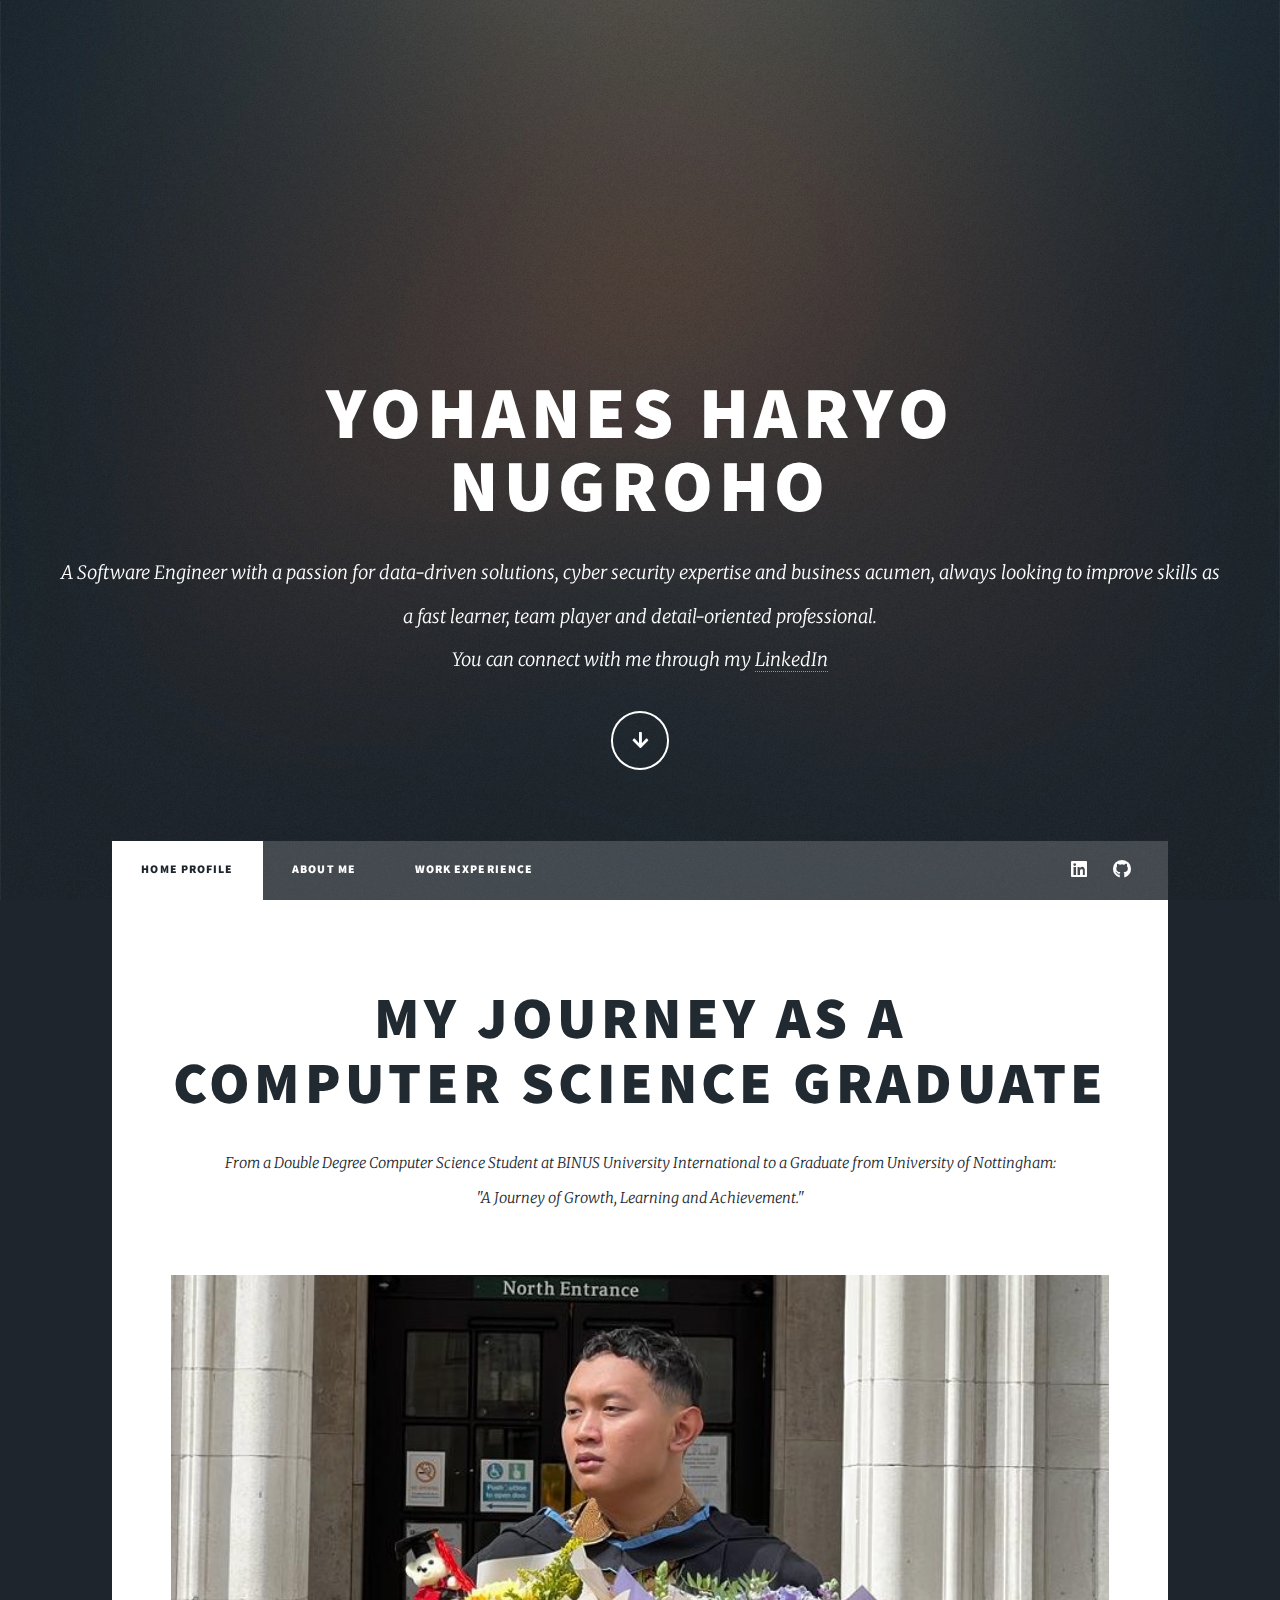
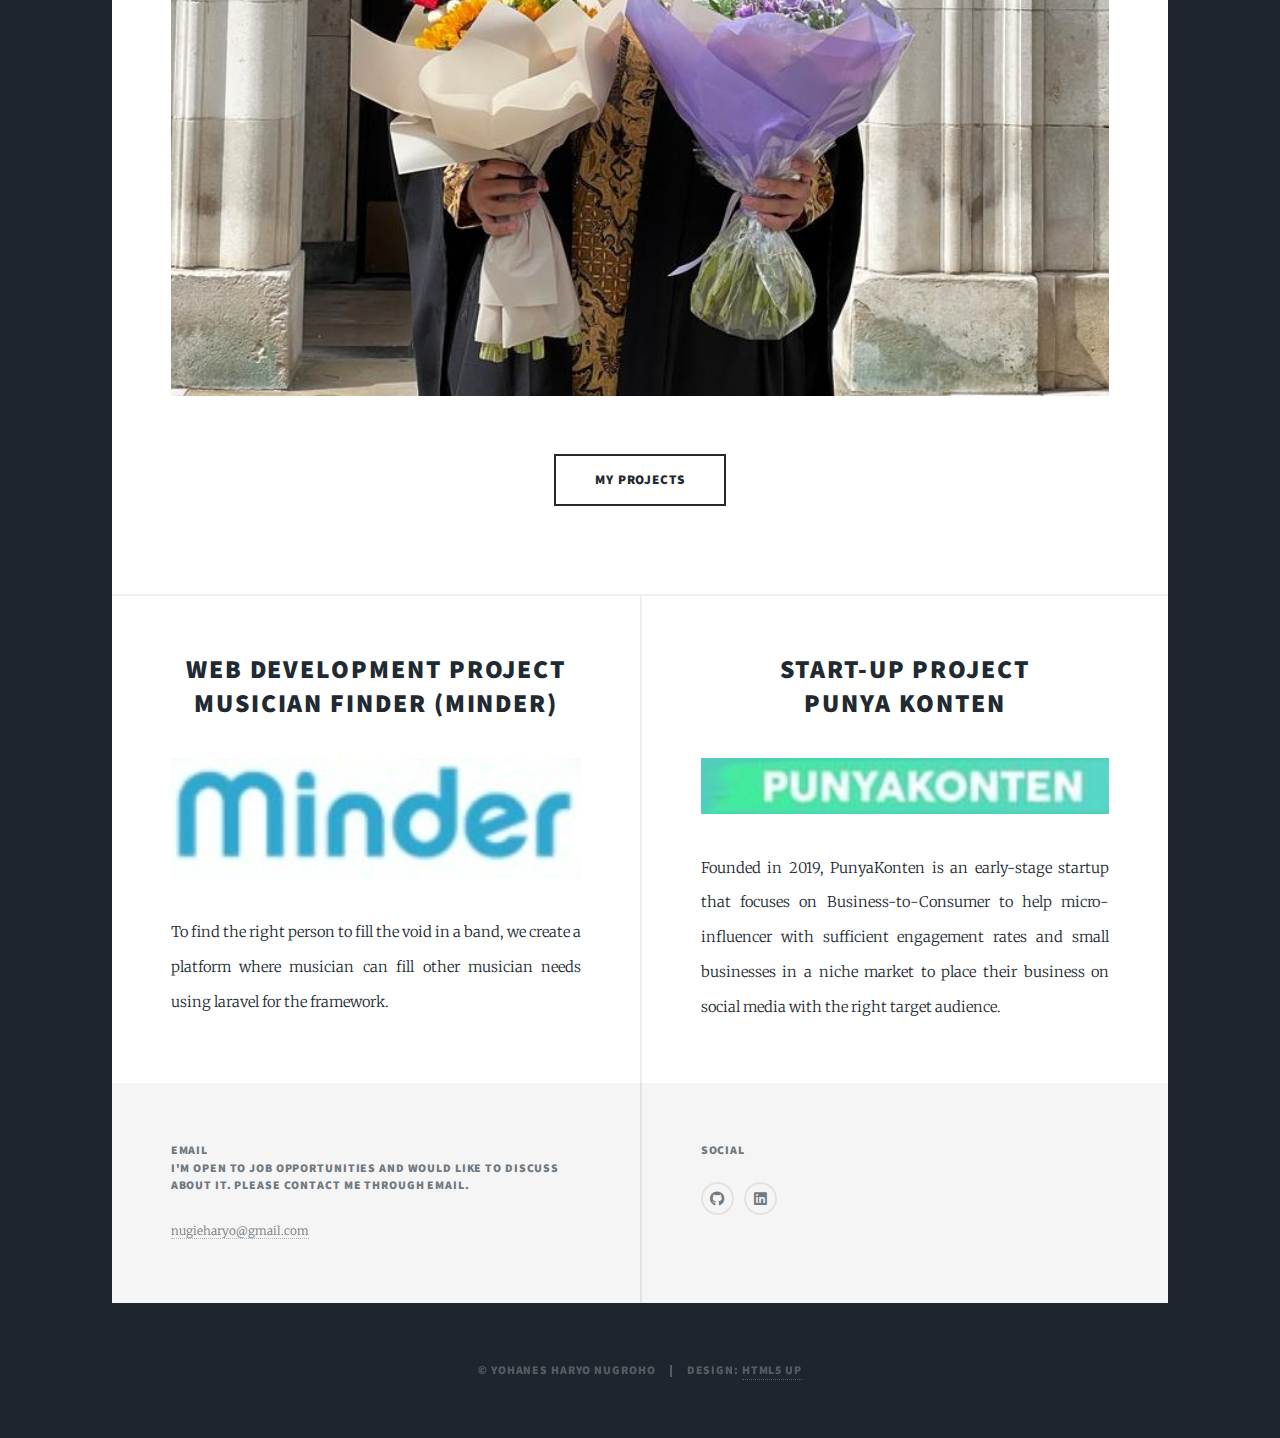
<file: index.html>
<!DOCTYPE HTML>
<!--
	Massively by HTML5 UP
	html5up.net | @ajlkn
	Free for personal and commercial use under the CCA 3.0 license (html5up.net/license)
-->
<html>
	<head>
		<title>Welcome to my Portofolio</title>
		<meta charset="utf-8" />
		<meta name="viewport" content="width=device-width, initial-scale=1, user-scalable=no" />
		<link rel="stylesheet" href="assets/css/main.css" />
		<noscript><link rel="stylesheet" href="assets/css/noscript.css" /></noscript>
	</head>
	<body class="is-preload">

		<!-- Wrapper -->
			<div id="wrapper" class="fade-in">

				<!-- Intro -->
					<div id="intro">
						<h1>Yohanes Haryo<br />
						Nugroho</h1>
						<p>A Software Engineer with a passion for data-driven solutions, cyber security expertise and business acumen, always looking to improve skills as a fast learner, team player and detail-oriented professional.<br /> You can connect with me through my <a href="https://www.linkedin.com/in/yhnugroho/">LinkedIn</a>
					</p>
						<ul class="actions">
							<li><a href="#header" class="button icon solid solo fa-arrow-down scrolly">Continue</a></li>
						</ul>
					</div>

				<!-- Header -->
					<header id="header">
						<a href="index.html" class="logo">Take a Look!</a>
					</header>

				<!-- Nav -->
					<nav id="nav">
						<ul class="links">
							<li class="active"><a href="index.html">Home Profile</a></li>
							<li><a href="generic.html">About Me</a></li>
							<li><a href="elements.html">Work Experience</a></li>
						</ul>
						<ul class="icons">
							<li><a href="https://www.linkedin.com/in/yhnugroho/" class="icon brands fa-linkedin"><span class="label">https://www.linkedin.com/in/yhnugroho</span></a></li>
							<li><a href="https://github.com/nugiedragon1" class="icon brands fa-github"><span class="label">https://github.com/nugiedragon1</span></a></li>
						</ul>
					</nav>

				<!-- Main -->
					<div id="main">

						<!-- Featured Post -->
							<article class="post featured">
								<header class="major">
									<h2><a href="#">My journey as a <br />
									Computer Science Graduate</a></h2>
									<p>
										From a Double Degree Computer Science Student at BINUS University International to a Graduate from University of Nottingham:<br />
										"A Journey of Growth, Learning and Achievement."
									</p>
								</header>
								<a href="#" class="image main"><img src="images/pp1.JPG" alt="" /></a>
								<ul class="actions special">
									<li><a onClick="scrollToSection()" class="button large">My Projects</a></li>
								</ul>
							</article>

						<!-- Posts -->
							<section class="posts" >
								<article>
									<header id="postsSection">
										<h2><a href="#">Web Development Project<br />
										Musician Finder (Minder)</a></h2>
									</header>
									<a href="#" class="image fit" ><img src="images/minder.jpeg" alt="" /></a>
									<p>To find the right person to fill the void in a band, we create a platform where musician can fill other musician needs using laravel for the framework.</p>
								</article>
								<article>
									<header>
										<h2><a href="#">Start-Up Project<br />
										Punya Konten</a></h2>
									</header>
									<a href="#" class="image fit"><img src="images/pk.jpg" alt="" /></a>
									<p>Founded in 2019, PunyaKonten is an early-stage startup that focuses on Business-to-Consumer to help micro-influencer with sufficient engagement rates and small businesses in a niche market to place their business on social media with the right target audience.</p>
								</article>
							</section>

						

					</div>

				<!-- Footer -->
					<footer id="footer">
							<section>
								<h3>Email <br/> I'm open to job opportunities and would like to discuss about it. Please contact me through Email.</h3>
								<p><a href="#">nugieharyo@gmail.com</a></p>
							</section>
							<section>
								<h3>Social</h3>
								<ul class="icons alt">
									<li><a href="https://github.com/nugiedragon1" class="icon brands alt fa-github"><span class="label">https://github.com/nugiedragon1</span></a></li>
									<li><a href="https://www.linkedin.com/in/yhnugroho" class="icon brands alt fa-linkedin"><span class="label">https://www.linkedin.com/in/yhnugroho</span></a></li>

								</ul>
							</section>
						</section>
					</footer>

				<!-- Copyright -->
					<div id="copyright">
						<ul><li>&copy; Yohanes Haryo Nugroho</li><li>Design: <a href="https://html5up.net">HTML5 UP</a></li></ul>
					</div>

			</div>

		<!-- Scripts -->
			<script src="assets/js/jquery.min.js"></script>
			<script src="assets/js/jquery.scrollex.min.js"></script>
			<script src="assets/js/jquery.scrolly.min.js"></script>
			<script src="assets/js/browser.min.js"></script>
			<script src="assets/js/breakpoints.min.js"></script>
			<script src="assets/js/util.js"></script>
			<script src="assets/js/main.js"></script>
			<script>
				function scrollToSection() {
					var destination = document.getElementById("postsSection");
					destination.scrollIntoView({behavior: 'smooth'});
				}
			</script>

	</body>
</html>
</file>
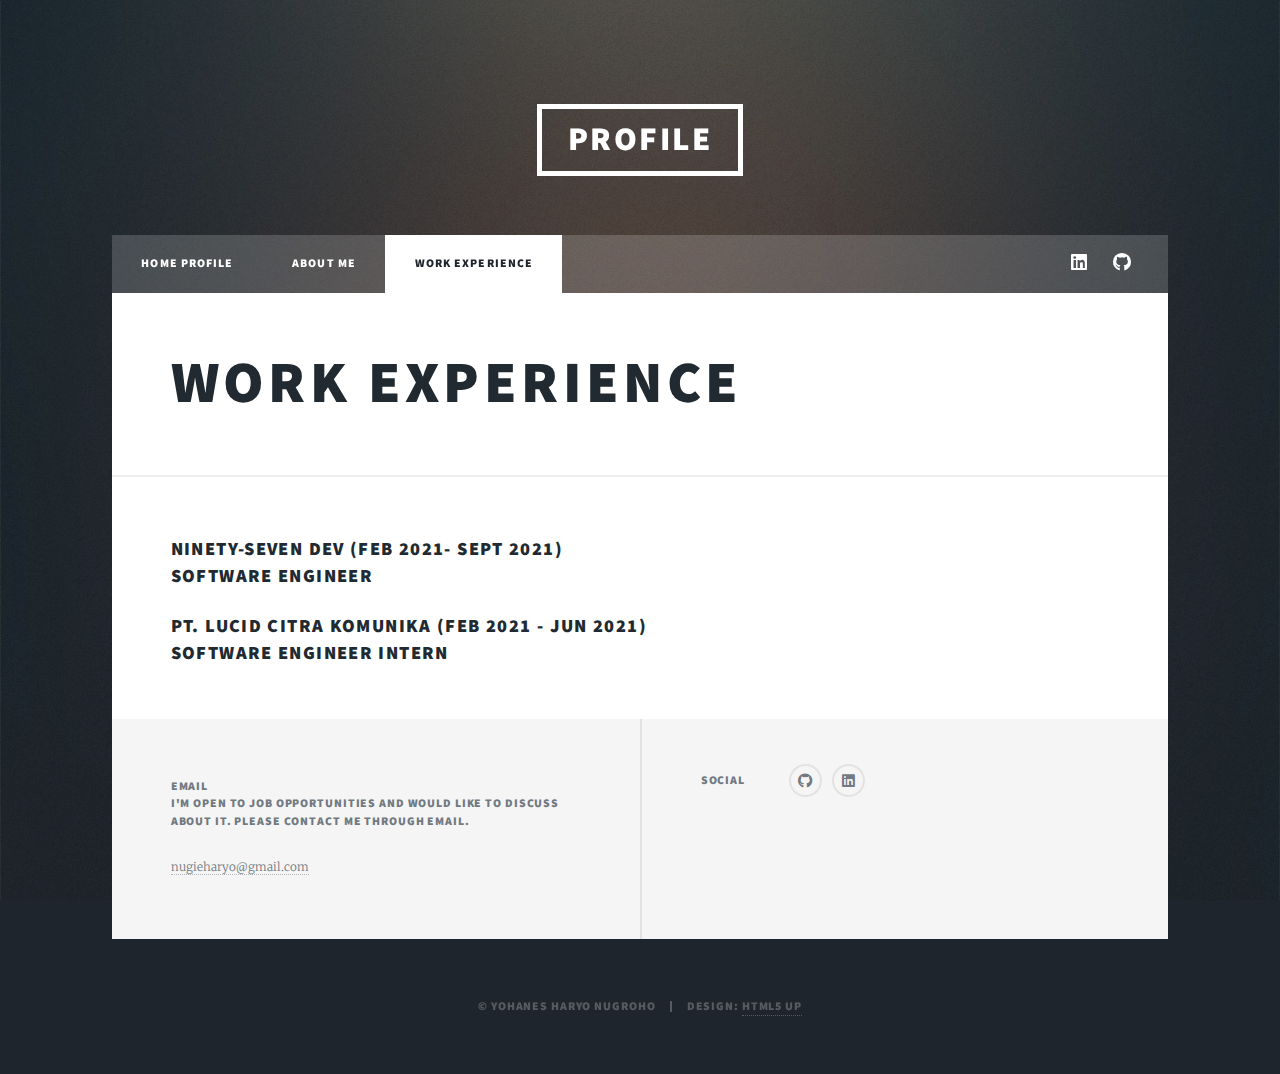
<file: elements.html>
<!DOCTYPE HTML>
<!--
	Massively by HTML5 UP
	html5up.net | @ajlkn
	Free for personal and commercial use under the CCA 3.0 license (html5up.net/license)
-->
<html>
	<head>
		<title>Work Experience</title>
		<meta charset="utf-8" />
		<meta name="viewport" content="width=device-width, initial-scale=1, user-scalable=no" />
		<link rel="stylesheet" href="assets/css/main.css" />
		<noscript><link rel="stylesheet" href="assets/css/noscript.css" /></noscript>
	</head>
	<body class="is-preload">

		<!-- Wrapper -->
			<div id="wrapper">

				<!-- Header -->
					<header id="header">
						<a href="index.html" class="logo">Profile</a>
					</header>

				<!-- Nav -->
					<nav id="nav">
						<ul class="links">
							<li><a href="index.html">Home Profile</a></li>
							<li><a href="generic.html">About Me</a></li>
							<li class="active"><a href="elements.html">Work Experience</a></li>
						</ul>
						<ul class="icons">
							<li><a href="https://www.linkedin.com/in/yhnugroho/" class="icon brands fa-linkedin"><span class="label">https://www.linkedin.com/in/yhnugroho</span></a></li>
							<li><a href="https://github.com/nugiedragon1" class="icon brands fa-github"><span class="label">https://github.com/nugiedragon1</span></a></li>
						</ul>
					</nav>

				<!-- Main -->
					<div id="main">
							<header>
								<h1>
									WORK EXPERIENCE
								</h1>	
							</header>
							<header class = "Column">
								<h3>Ninety-Seven Dev (Feb 2021- Sept 2021) <br/> Software Engineer</h3>
								<h3>PT. Lucid Citra Komunika (Feb 2021 - Jun 2021) <br/> Software Engineer Intern</h3>
							</header>
						

					</div>

				<!-- Footer -->
					<footer id="footer">
						<section>
							<h3>Email <br/> I'm open to job opportunities and would like to discuss about it. Please contact me through Email.</h3>
							<p><a href="#">nugieharyo@gmail.com</a></p>
						</section>
						<section class="split contact">
							<section>
								<h3>Social</h3>
								<ul class="icons alt">
									<li><a href="https://github.com/nugiedragon1" class="icon brands alt fa-github"><span class="label">https://github.com/nugiedragon1</span></a></li>
									<li><a href="https://www.linkedin.com/in/yhnugroho" class="icon brands alt fa-linkedin"><span class="label">https://www.linkedin.com/in/yhnugroho</span></a></li>
								</ul>
							</section>
						</section>
					</footer>

				<!-- Copyright -->
					<div id="copyright">
						<ul><li>&copy; Yohanes Haryo Nugroho</li><li>Design: <a href="https://html5up.net">HTML5 UP</a></li></ul>
					</div>

			</div>

		<!-- Scripts -->
			<script src="assets/js/jquery.min.js"></script>
			<script src="assets/js/jquery.scrollex.min.js"></script>
			<script src="assets/js/jquery.scrolly.min.js"></script>
			<script src="assets/js/browser.min.js"></script>
			<script src="assets/js/breakpoints.min.js"></script>
			<script src="assets/js/util.js"></script>
			<script src="assets/js/main.js"></script>

	</body>
</html>
</file>
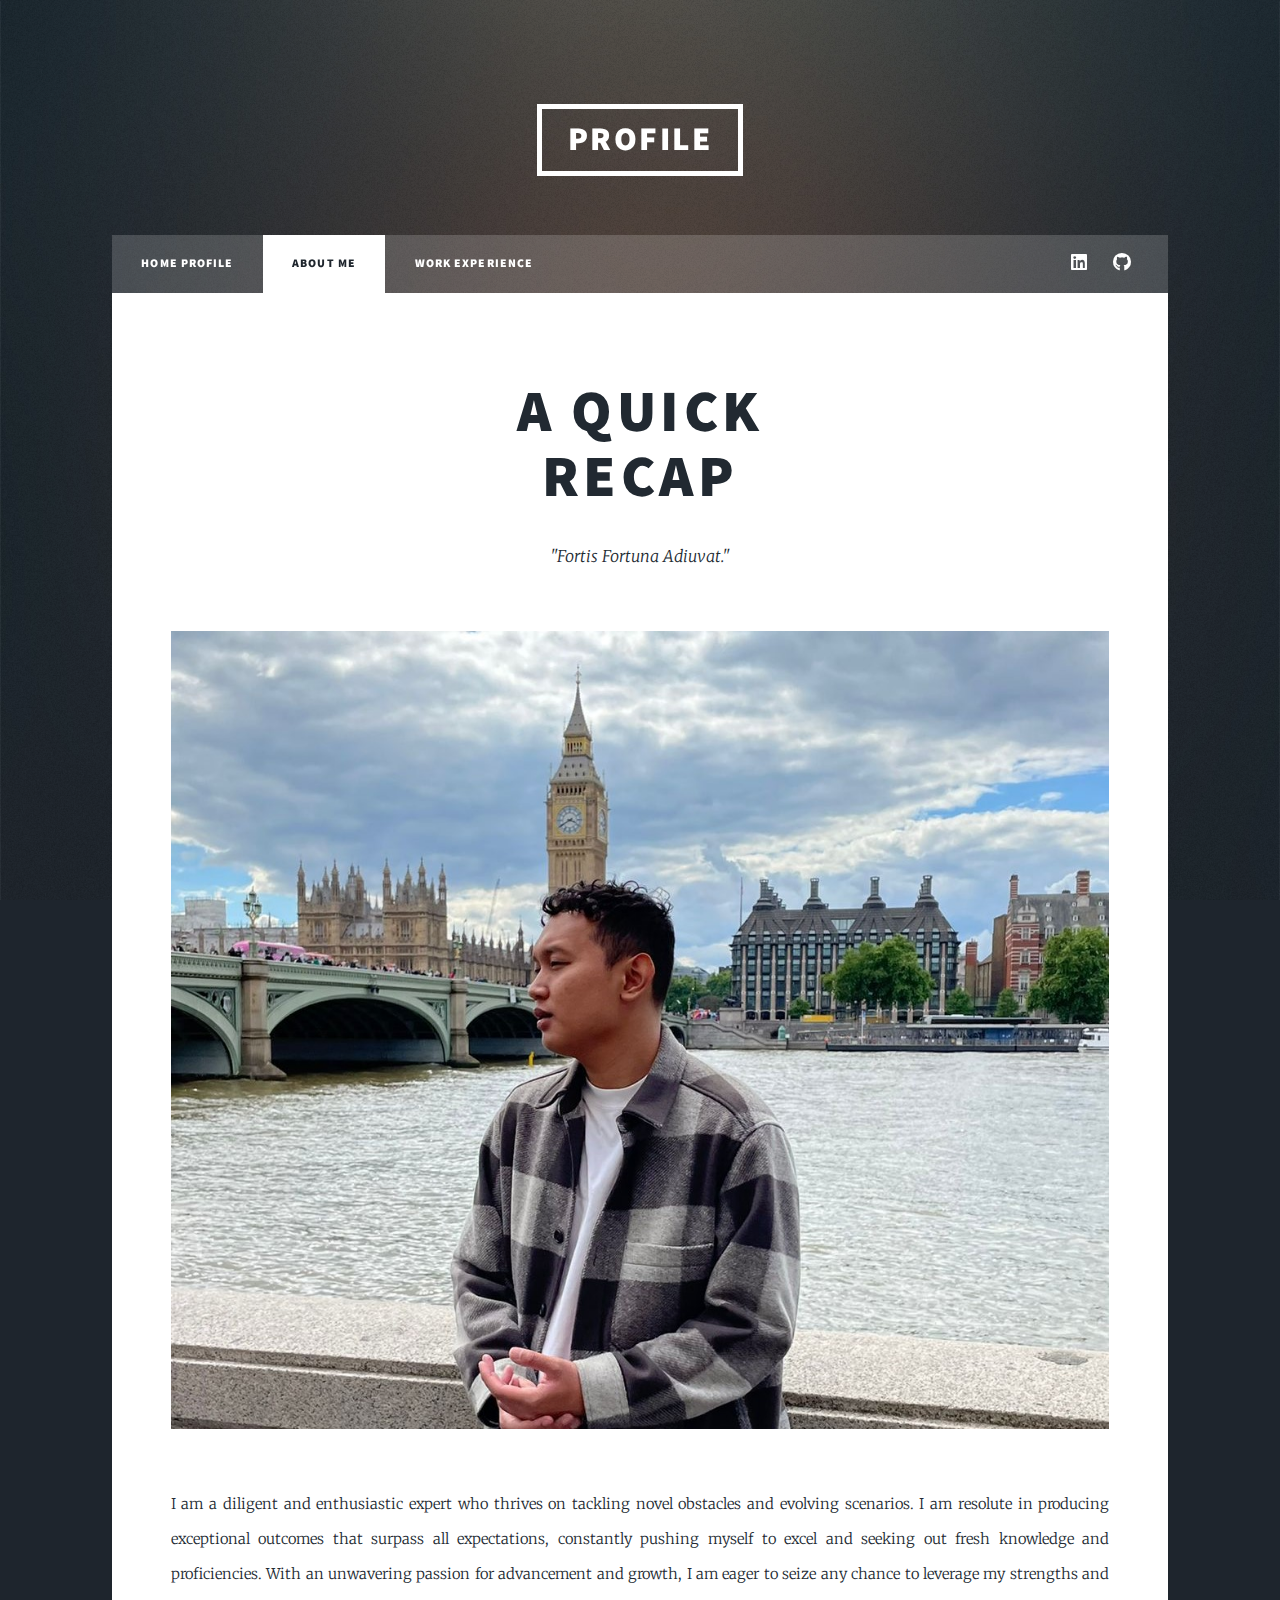
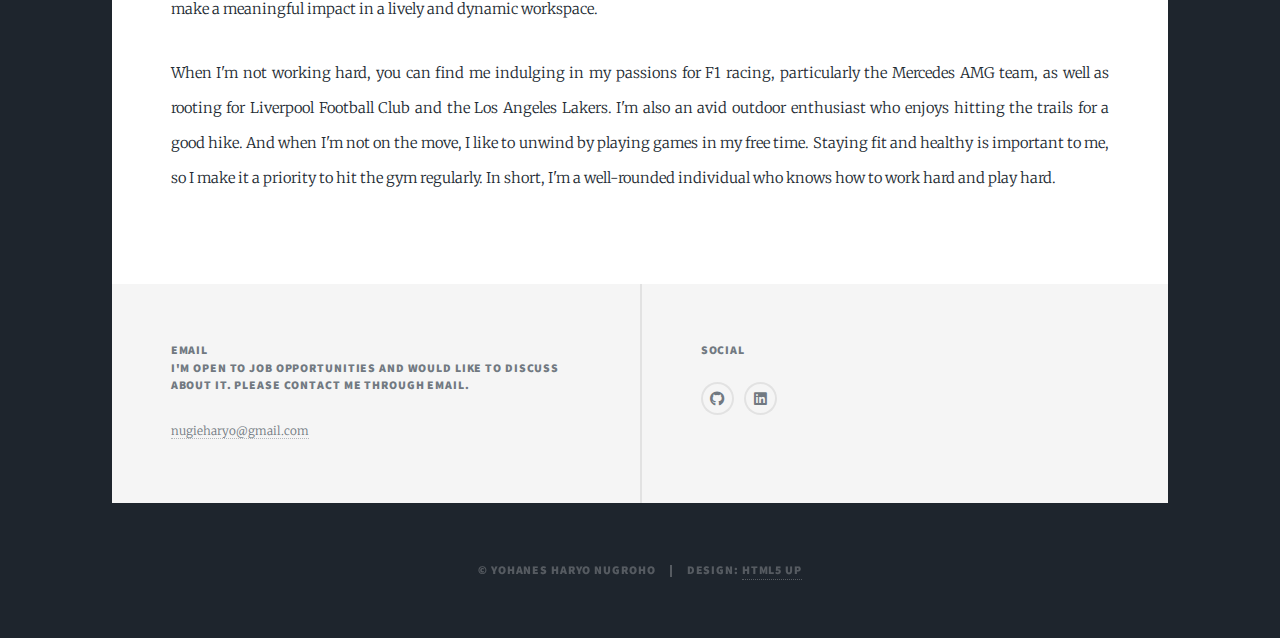
<file: generic.html>
<!DOCTYPE HTML>
<!--
	Massively by HTML5 UP
	html5up.net | @ajlkn
	Free for personal and commercial use under the CCA 3.0 license (html5up.net/license)
-->
<html>
	<head>
		<title>Introduction</title>
		<meta charset="utf-8" />
		<meta name="viewport" content="width=device-width, initial-scale=1, user-scalable=no" />
		<link rel="stylesheet" href="assets/css/main.css" />
		<noscript><link rel="stylesheet" href="assets/css/noscript.css" /></noscript>
	</head>
	<body class="is-preload">

		<!-- Wrapper -->
			<div id="wrapper">

				<!-- Header -->
					<header id="header">
						<a href="index.html" class="logo">Profile</a>
					</header>

				<!-- Nav -->
					<nav id="nav">
						<ul class="links">
							<li><a href="index.html">Home Profile</a></li>
							<li class="active"><a href="generic.html">About Me</a></li>
							<li><a href="elements.html">Work Experience</a></li>
						</ul>
						<ul class="icons">
							<li><a href="https://www.linkedin.com/in/yhnugroho/" class="icon brands fa-linkedin"><span class="label">https://www.linkedin.com/in/yhnugroho</span></a></li>
							<li><a href="https://github.com/nugiedragon1" class="icon brands fa-github"><span class="label">https://github.com/nugiedragon1</span></a></li>
						</ul>
					</nav>

				<!-- Main -->
					<div id="main">

						<!-- Post -->
							<section class="post">
								<header class="major">
									<h1>A Quick<br />
									Recap</h1>
									<p>"Fortis
									Fortuna
									Adiuvat."</p>
								</header>
								<div class="image main"><img src="images/pp2.JPG" alt="" /></div>
								<p>I am a diligent and enthusiastic expert who thrives on tackling novel obstacles and evolving scenarios. I am resolute in producing exceptional outcomes that surpass all expectations, constantly pushing myself to excel and seeking out fresh knowledge and proficiencies. With an unwavering passion for advancement and growth, I am eager to seize any chance to leverage my strengths and make a meaningful impact in a lively and dynamic workspace.
								</p>
								<p>When I'm not working hard, you can find me indulging in my passions for F1 racing, particularly the Mercedes AMG team, as well as rooting for Liverpool Football Club and the Los Angeles Lakers. I'm also an avid outdoor enthusiast who enjoys hitting the trails for a good hike. And when I'm not on the move, I like to unwind by playing games in my free time. Staying fit and healthy is important to me, so I make it a priority to hit the gym regularly. In short, I'm a well-rounded individual who knows how to work hard and play hard.</p>
							</section>

					</div>

				<!-- Footer -->
					<footer id="footer">
						<section>
							<h3>Email <br/> I'm open to job opportunities and would like to discuss about it. Please contact me through Email.</h3>
							<p><a href="#">nugieharyo@gmail.com</a></p>
						</section>
						<section>
							<h3>Social</h3>
							<ul class="icons alt">
								<li><a href="https://github.com/nugiedragon1" class="icon brands alt fa-github"><span class="label">https://github.com/nugiedragon1</span></a></li>
								<li><a href="https://www.linkedin.com/in/yhnugroho" class="icon brands alt fa-linkedin"><span class="label">https://www.linkedin.com/in/yhnugroho</span></a></li>

							</ul>
						</section>
					</section>
					</footer>

				<!-- Copyright -->
					<div id="copyright">
						<ul><li>&copy; Yohanes Haryo Nugroho</li><li>Design: <a href="https://html5up.net">HTML5 UP</a></li></ul>
					</div>

			</div>

		<!-- Scripts -->
			<script src="assets/js/jquery.min.js"></script>
			<script src="assets/js/jquery.scrollex.min.js"></script>
			<script src="assets/js/jquery.scrolly.min.js"></script>
			<script src="assets/js/browser.min.js"></script>
			<script src="assets/js/breakpoints.min.js"></script>
			<script src="assets/js/util.js"></script>
			<script src="assets/js/main.js"></script>

	</body>
</html>
</file>
<file: assets/css/main.css>
@import url(fontawesome-all.min.css);
@import url("https://fonts.googleapis.com/css?family=Merriweather:300,700,300italic,700italic|Source+Sans+Pro:900");

/*
	Massively by HTML5 UP
	html5up.net | @ajlkn
	Free for personal and commercial use under the CCA 3.0 license (html5up.net/license)
*/

html, body, div, span, applet, object,
iframe, h1, h2, h3, h4, h5, h6, p, blockquote,
pre, a, abbr, acronym, address, big, cite,
code, del, dfn, em, img, ins, kbd, q, s, samp,
small, strike, strong, sub, sup, tt, var, b,
u, i, center, dl, dt, dd, ol, ul, li, fieldset,
form, label, legend, table, caption, tbody,
tfoot, thead, tr, th, td, article, aside,
canvas, details, embed, figure, figcaption,
footer, header, hgroup, menu, nav, output, ruby,
section, summary, time, mark, audio, video {
	margin: 0;
	padding: 0;
	border: 0;
	font-size: 100%;
	font: inherit;
	vertical-align: baseline;}

article, aside, details, figcaption, figure,
footer, header, hgroup, menu, nav, section {
	display: block;}

body {
	line-height: 1;
}

ol, ul {
	list-style: none;
}

blockquote, q {
	quotes: none;
}

	blockquote:before, blockquote:after, q:before, q:after {
		content: '';
		content: none;
	}

table {
	border-collapse: collapse;
	border-spacing: 0;
}

body {
	-webkit-text-size-adjust: none;
}

mark {
	background-color: transparent;
	color: inherit;
}

input::-moz-focus-inner {
	border: 0;
	padding: 0;
}

input, select, textarea {
	-moz-appearance: none;
	-webkit-appearance: none;
	-ms-appearance: none;
	appearance: none;
}

/* Basic */

	@-ms-viewport {
		width: device-width;
	}

	body {
		-ms-overflow-style: scrollbar;
	}

	@media screen and (max-width: 480px) {

		html, body {
			min-width: 320px;
		}

	}

	html {
		box-sizing: border-box;
	}

	*, *:before, *:after {
		box-sizing: inherit;
	}

	body {
		background-color: #1e252d;
	}

		body.is-preload *, body.is-preload *:before, body.is-preload *:after {
			-moz-animation: none !important;
			-webkit-animation: none !important;
			-ms-animation: none !important;
			animation: none !important;
			-moz-transition: none !important;
			-webkit-transition: none !important;
			-ms-transition: none !important;
			transition: none !important;
		}

/* Type */

	html {
		font-size: 16pt;
	}

		@media screen and (max-width: 1680px) {

			html {
				font-size: 12pt;
			}

		}

		@media screen and (max-width: 1280px) {

			html {
				font-size: 11pt;
			}

		}

		@media screen and (max-width: 360px) {

			html {
				font-size: 10pt;
			}

		}

	body {
		color: #212931;
	}

	body, input, select, textarea {
		font-family: "Merriweather", Georgia, serif;
		font-weight: 300;
		font-size: 1rem;
		line-height: 2.375;
	}

	a {
		-moz-transition: color 0.2s ease-in-out, background-color 0.2s ease-in-out, border-color 0.2s ease-in-out, box-shadow 0.2s ease-in-out;
		-webkit-transition: color 0.2s ease-in-out, background-color 0.2s ease-in-out, border-color 0.2s ease-in-out, box-shadow 0.2s ease-in-out;
		-ms-transition: color 0.2s ease-in-out, background-color 0.2s ease-in-out, border-color 0.2s ease-in-out, box-shadow 0.2s ease-in-out;
		transition: color 0.2s ease-in-out, background-color 0.2s ease-in-out, border-color 0.2s ease-in-out, box-shadow 0.2s ease-in-out;
		border-bottom: dotted 1px;
		text-decoration: none;
	}

		a:hover {
			border-bottom-color: transparent;
		}

	strong, b {
		font-weight: 600;
	}

	em, i {
		font-style: italic;
	}

	p {
		text-align: justify;
		margin: 0 0 2rem 0;
	}

	h1, h2, h3, h4, h5, h6 {
		font-family: "Source Sans Pro", Helvetica, sans-serif;
		font-weight: 900;
		line-height: 1.5;
		letter-spacing: 0.075em;
		text-transform: uppercase;
		margin: 0 0 1rem 0;
	}

		h1 a, h2 a, h3 a, h4 a, h5 a, h6 a {
			border-bottom: 0;
			color: inherit;
			text-decoration: none;
		}

	h1 {
		font-size: 4rem;
		line-height: 1.1;
		margin: 0 0 2rem 0;
	}

	h2 {
		font-size: 1.75rem;
		line-height: 1.3;
		margin: 0 0 1.5rem 0;
	}

	h3 {
		font-size: 1.25rem;
		margin: 0 0 1.5rem 0;
	}

	h4 {
		font-size: 1rem;
	}

	h5 {
		font-size: 0.9rem;
	}

	h6 {
		font-size: 0.8rem;
	}

	sub {
		font-size: 0.8rem;
		position: relative;
		top: 0.5rem;
	}

	sup {
		font-size: 0.8rem;
		position: relative;
		top: -0.5rem;
	}

	blockquote {
		border-left: solid 4px;
		font-style: italic;
		margin: 0 0 2rem 0;
		padding: 0.5rem 0 0.5rem 2rem;
	}

	code {
		border: solid 2px;
		font-family: "Courier New", monospace;
		font-size: 0.9rem;
		margin: 0 0.25rem;
		padding: 0.25rem 0.65rem;
	}

	pre {
		-webkit-overflow-scrolling: touch;
		font-family: "Courier New", monospace;
		font-size: 0.9rem;
		margin: 0 0 2rem 0;
	}

		pre code {
			display: block;
			line-height: 1.75;
			padding: 1rem 1.5rem;
			overflow-x: auto;
		}

	hr {
		border: 0;
		border-bottom: solid 2px;
		margin: 3rem 0;
	}

		hr.major {
			margin: 5rem 0;
		}

	.align-left {
		text-align: left;
	}

	.align-center {
		text-align: center;
	}

	.align-right {
		text-align: right;
	}

	input, select, textarea {
		color: #212931;
	}

	a {
		color: #212931;
		border-bottom-color: rgba(33, 41, 49, 0.5);
	}

		a:hover {
			border-bottom-color: transparent;
			color: #18bfef !important;
		}

	strong, b {
		color: #212931;
	}

	h1, h2, h3, h4, h5, h6 {
		color: #212931;
	}

	blockquote {
		border-left-color: #eeeeee;
	}

	code {
		background: rgba(220, 220, 220, 0.25);
		border-color: #eeeeee;
	}

	hr {
		border-bottom-color: #eeeeee;
	}

/* Row */

	.row {
		display: flex;
		flex-wrap: wrap;
		box-sizing: border-box;
		align-items: stretch;
	}

		.row > * {
			box-sizing: border-box;
		}

		.row.gtr-uniform > * > :last-child {
			margin-bottom: 0;
		}

		.row.aln-left {
			justify-content: flex-start;
		}

		.row.aln-center {
			justify-content: center;
		}

		.row.aln-right {
			justify-content: flex-end;
		}

		.row.aln-top {
			align-items: flex-start;
		}

		.row.aln-middle {
			align-items: center;
		}

		.row.aln-bottom {
			align-items: flex-end;
		}

		.row > .imp {
			order: -1;
		}

		.row > .col-1 {
			width: 8.33333%;
		}

		.row > .off-1 {
			margin-left: 8.33333%;
		}

		.row > .col-2 {
			width: 16.66667%;
		}

		.row > .off-2 {
			margin-left: 16.66667%;
		}

		.row > .col-3 {
			width: 25%;
		}

		.row > .off-3 {
			margin-left: 25%;
		}

		.row > .col-4 {
			width: 33.33333%;
		}

		.row > .off-4 {
			margin-left: 33.33333%;
		}

		.row > .col-5 {
			width: 41.66667%;
		}

		.row > .off-5 {
			margin-left: 41.66667%;
		}

		.row > .col-6 {
			width: 50%;
		}

		.row > .off-6 {
			margin-left: 50%;
		}

		.row > .col-7 {
			width: 58.33333%;
		}

		.row > .off-7 {
			margin-left: 58.33333%;
		}

		.row > .col-8 {
			width: 66.66667%;
		}

		.row > .off-8 {
			margin-left: 66.66667%;
		}

		.row > .col-9 {
			width: 75%;
		}

		.row > .off-9 {
			margin-left: 75%;
		}

		.row > .col-10 {
			width: 83.33333%;
		}

		.row > .off-10 {
			margin-left: 83.33333%;
		}

		.row > .col-11 {
			width: 91.66667%;
		}

		.row > .off-11 {
			margin-left: 91.66667%;
		}

		.row > .col-12 {
			width: 100%;
		}

		.row > .off-12 {
			margin-left: 100%;
		}

		.row.gtr-0 {
			margin-top: 0;
			margin-left: 0rem;
		}

			.row.gtr-0 > * {
				padding: 0 0 0 0rem;
			}

			.row.gtr-0.gtr-uniform {
				margin-top: 0rem;
			}

				.row.gtr-0.gtr-uniform > * {
					padding-top: 0rem;
				}

		.row.gtr-25 {
			margin-top: 0;
			margin-left: -0.375rem;
		}

			.row.gtr-25 > * {
				padding: 0 0 0 0.375rem;
			}

			.row.gtr-25.gtr-uniform {
				margin-top: -0.375rem;
			}

				.row.gtr-25.gtr-uniform > * {
					padding-top: 0.375rem;
				}

		.row.gtr-50 {
			margin-top: 0;
			margin-left: -0.75rem;
		}

			.row.gtr-50 > * {
				padding: 0 0 0 0.75rem;
			}

			.row.gtr-50.gtr-uniform {
				margin-top: -0.75rem;
			}

				.row.gtr-50.gtr-uniform > * {
					padding-top: 0.75rem;
				}

		.row {
			margin-top: 0;
			margin-left: -1.5rem;
		}

			.row > * {
				padding: 0 0 0 1.5rem;
			}

			.row.gtr-uniform {
				margin-top: -1.5rem;
			}

				.row.gtr-uniform > * {
					padding-top: 1.5rem;
				}

		.row.gtr-150 {
			margin-top: 0;
			margin-left: -2.25rem;
		}

			.row.gtr-150 > * {
				padding: 0 0 0 2.25rem;
			}

			.row.gtr-150.gtr-uniform {
				margin-top: -2.25rem;
			}

				.row.gtr-150.gtr-uniform > * {
					padding-top: 2.25rem;
				}

		.row.gtr-200 {
			margin-top: 0;
			margin-left: -3rem;
		}

			.row.gtr-200 > * {
				padding: 0 0 0 3rem;
			}

			.row.gtr-200.gtr-uniform {
				margin-top: -3rem;
			}

				.row.gtr-200.gtr-uniform > * {
					padding-top: 3rem;
				}

		@media screen and (max-width: 1680px) {

			.row {
				display: flex;
				flex-wrap: wrap;
				box-sizing: border-box;
				align-items: stretch;
			}

				.row > * {
					box-sizing: border-box;
				}

				.row.gtr-uniform > * > :last-child {
					margin-bottom: 0;
				}

				.row.aln-left {
					justify-content: flex-start;
				}

				.row.aln-center {
					justify-content: center;
				}

				.row.aln-right {
					justify-content: flex-end;
				}

				.row.aln-top {
					align-items: flex-start;
				}

				.row.aln-middle {
					align-items: center;
				}

				.row.aln-bottom {
					align-items: flex-end;
				}

				.row > .imp-xlarge {
					order: -1;
				}

				.row > .col-1-xlarge {
					width: 8.33333%;
				}

				.row > .off-1-xlarge {
					margin-left: 8.33333%;
				}

				.row > .col-2-xlarge {
					width: 16.66667%;
				}

				.row > .off-2-xlarge {
					margin-left: 16.66667%;
				}

				.row > .col-3-xlarge {
					width: 25%;
				}

				.row > .off-3-xlarge {
					margin-left: 25%;
				}

				.row > .col-4-xlarge {
					width: 33.33333%;
				}

				.row > .off-4-xlarge {
					margin-left: 33.33333%;
				}

				.row > .col-5-xlarge {
					width: 41.66667%;
				}

				.row > .off-5-xlarge {
					margin-left: 41.66667%;
				}

				.row > .col-6-xlarge {
					width: 50%;
				}

				.row > .off-6-xlarge {
					margin-left: 50%;
				}

				.row > .col-7-xlarge {
					width: 58.33333%;
				}

				.row > .off-7-xlarge {
					margin-left: 58.33333%;
				}

				.row > .col-8-xlarge {
					width: 66.66667%;
				}

				.row > .off-8-xlarge {
					margin-left: 66.66667%;
				}

				.row > .col-9-xlarge {
					width: 75%;
				}

				.row > .off-9-xlarge {
					margin-left: 75%;
				}

				.row > .col-10-xlarge {
					width: 83.33333%;
				}

				.row > .off-10-xlarge {
					margin-left: 83.33333%;
				}

				.row > .col-11-xlarge {
					width: 91.66667%;
				}

				.row > .off-11-xlarge {
					margin-left: 91.66667%;
				}

				.row > .col-12-xlarge {
					width: 100%;
				}

				.row > .off-12-xlarge {
					margin-left: 100%;
				}

				.row.gtr-0 {
					margin-top: 0;
					margin-left: 0rem;
				}

					.row.gtr-0 > * {
						padding: 0 0 0 0rem;
					}

					.row.gtr-0.gtr-uniform {
						margin-top: 0rem;
					}

						.row.gtr-0.gtr-uniform > * {
							padding-top: 0rem;
						}

				.row.gtr-25 {
					margin-top: 0;
					margin-left: -0.375rem;
				}

					.row.gtr-25 > * {
						padding: 0 0 0 0.375rem;
					}

					.row.gtr-25.gtr-uniform {
						margin-top: -0.375rem;
					}

						.row.gtr-25.gtr-uniform > * {
							padding-top: 0.375rem;
						}

				.row.gtr-50 {
					margin-top: 0;
					margin-left: -0.75rem;
				}

					.row.gtr-50 > * {
						padding: 0 0 0 0.75rem;
					}

					.row.gtr-50.gtr-uniform {
						margin-top: -0.75rem;
					}

						.row.gtr-50.gtr-uniform > * {
							padding-top: 0.75rem;
						}

				.row {
					margin-top: 0;
					margin-left: -1.5rem;
				}

					.row > * {
						padding: 0 0 0 1.5rem;
					}

					.row.gtr-uniform {
						margin-top: -1.5rem;
					}

						.row.gtr-uniform > * {
							padding-top: 1.5rem;
						}

				.row.gtr-150 {
					margin-top: 0;
					margin-left: -2.25rem;
				}

					.row.gtr-150 > * {
						padding: 0 0 0 2.25rem;
					}

					.row.gtr-150.gtr-uniform {
						margin-top: -2.25rem;
					}

						.row.gtr-150.gtr-uniform > * {
							padding-top: 2.25rem;
						}

				.row.gtr-200 {
					margin-top: 0;
					margin-left: -3rem;
				}

					.row.gtr-200 > * {
						padding: 0 0 0 3rem;
					}

					.row.gtr-200.gtr-uniform {
						margin-top: -3rem;
					}

						.row.gtr-200.gtr-uniform > * {
							padding-top: 3rem;
						}

		}

		@media screen and (max-width: 1280px) {

			.row {
				display: flex;
				flex-wrap: wrap;
				box-sizing: border-box;
				align-items: stretch;
			}

				.row > * {
					box-sizing: border-box;
				}

				.row.gtr-uniform > * > :last-child {
					margin-bottom: 0;
				}

				.row.aln-left {
					justify-content: flex-start;
				}

				.row.aln-center {
					justify-content: center;
				}

				.row.aln-right {
					justify-content: flex-end;
				}

				.row.aln-top {
					align-items: flex-start;
				}

				.row.aln-middle {
					align-items: center;
				}

				.row.aln-bottom {
					align-items: flex-end;
				}

				.row > .imp-large {
					order: -1;
				}

				.row > .col-1-large {
					width: 8.33333%;
				}

				.row > .off-1-large {
					margin-left: 8.33333%;
				}

				.row > .col-2-large {
					width: 16.66667%;
				}

				.row > .off-2-large {
					margin-left: 16.66667%;
				}

				.row > .col-3-large {
					width: 25%;
				}

				.row > .off-3-large {
					margin-left: 25%;
				}

				.row > .col-4-large {
					width: 33.33333%;
				}

				.row > .off-4-large {
					margin-left: 33.33333%;
				}

				.row > .col-5-large {
					width: 41.66667%;
				}

				.row > .off-5-large {
					margin-left: 41.66667%;
				}

				.row > .col-6-large {
					width: 50%;
				}

				.row > .off-6-large {
					margin-left: 50%;
				}

				.row > .col-7-large {
					width: 58.33333%;
				}

				.row > .off-7-large {
					margin-left: 58.33333%;
				}

				.row > .col-8-large {
					width: 66.66667%;
				}

				.row > .off-8-large {
					margin-left: 66.66667%;
				}

				.row > .col-9-large {
					width: 75%;
				}

				.row > .off-9-large {
					margin-left: 75%;
				}

				.row > .col-10-large {
					width: 83.33333%;
				}

				.row > .off-10-large {
					margin-left: 83.33333%;
				}

				.row > .col-11-large {
					width: 91.66667%;
				}

				.row > .off-11-large {
					margin-left: 91.66667%;
				}

				.row > .col-12-large {
					width: 100%;
				}

				.row > .off-12-large {
					margin-left: 100%;
				}

				.row.gtr-0 {
					margin-top: 0;
					margin-left: 0rem;
				}

					.row.gtr-0 > * {
						padding: 0 0 0 0rem;
					}

					.row.gtr-0.gtr-uniform {
						margin-top: 0rem;
					}

						.row.gtr-0.gtr-uniform > * {
							padding-top: 0rem;
						}

				.row.gtr-25 {
					margin-top: 0;
					margin-left: -0.375rem;
				}

					.row.gtr-25 > * {
						padding: 0 0 0 0.375rem;
					}

					.row.gtr-25.gtr-uniform {
						margin-top: -0.375rem;
					}

						.row.gtr-25.gtr-uniform > * {
							padding-top: 0.375rem;
						}

				.row.gtr-50 {
					margin-top: 0;
					margin-left: -0.75rem;
				}

					.row.gtr-50 > * {
						padding: 0 0 0 0.75rem;
					}

					.row.gtr-50.gtr-uniform {
						margin-top: -0.75rem;
					}

						.row.gtr-50.gtr-uniform > * {
							padding-top: 0.75rem;
						}

				.row {
					margin-top: 0;
					margin-left: -1.5rem;
				}

					.row > * {
						padding: 0 0 0 1.5rem;
					}

					.row.gtr-uniform {
						margin-top: -1.5rem;
					}

						.row.gtr-uniform > * {
							padding-top: 1.5rem;
						}

				.row.gtr-150 {
					margin-top: 0;
					margin-left: -2.25rem;
				}

					.row.gtr-150 > * {
						padding: 0 0 0 2.25rem;
					}

					.row.gtr-150.gtr-uniform {
						margin-top: -2.25rem;
					}

						.row.gtr-150.gtr-uniform > * {
							padding-top: 2.25rem;
						}

				.row.gtr-200 {
					margin-top: 0;
					margin-left: -3rem;
				}

					.row.gtr-200 > * {
						padding: 0 0 0 3rem;
					}

					.row.gtr-200.gtr-uniform {
						margin-top: -3rem;
					}

						.row.gtr-200.gtr-uniform > * {
							padding-top: 3rem;
						}

		}

		@media screen and (max-width: 980px) {

			.row {
				display: flex;
				flex-wrap: wrap;
				box-sizing: border-box;
				align-items: stretch;
			}

				.row > * {
					box-sizing: border-box;
				}

				.row.gtr-uniform > * > :last-child {
					margin-bottom: 0;
				}

				.row.aln-left {
					justify-content: flex-start;
				}

				.row.aln-center {
					justify-content: center;
				}

				.row.aln-right {
					justify-content: flex-end;
				}

				.row.aln-top {
					align-items: flex-start;
				}

				.row.aln-middle {
					align-items: center;
				}

				.row.aln-bottom {
					align-items: flex-end;
				}

				.row > .imp-medium {
					order: -1;
				}

				.row > .col-1-medium {
					width: 8.33333%;
				}

				.row > .off-1-medium {
					margin-left: 8.33333%;
				}

				.row > .col-2-medium {
					width: 16.66667%;
				}

				.row > .off-2-medium {
					margin-left: 16.66667%;
				}

				.row > .col-3-medium {
					width: 25%;
				}

				.row > .off-3-medium {
					margin-left: 25%;
				}

				.row > .col-4-medium {
					width: 33.33333%;
				}

				.row > .off-4-medium {
					margin-left: 33.33333%;
				}

				.row > .col-5-medium {
					width: 41.66667%;
				}

				.row > .off-5-medium {
					margin-left: 41.66667%;
				}

				.row > .col-6-medium {
					width: 50%;
				}

				.row > .off-6-medium {
					margin-left: 50%;
				}

				.row > .col-7-medium {
					width: 58.33333%;
				}

				.row > .off-7-medium {
					margin-left: 58.33333%;
				}

				.row > .col-8-medium {
					width: 66.66667%;
				}

				.row > .off-8-medium {
					margin-left: 66.66667%;
				}

				.row > .col-9-medium {
					width: 75%;
				}

				.row > .off-9-medium {
					margin-left: 75%;
				}

				.row > .col-10-medium {
					width: 83.33333%;
				}

				.row > .off-10-medium {
					margin-left: 83.33333%;
				}

				.row > .col-11-medium {
					width: 91.66667%;
				}

				.row > .off-11-medium {
					margin-left: 91.66667%;
				}

				.row > .col-12-medium {
					width: 100%;
				}

				.row > .off-12-medium {
					margin-left: 100%;
				}

				.row.gtr-0 {
					margin-top: 0;
					margin-left: 0rem;
				}

					.row.gtr-0 > * {
						padding: 0 0 0 0rem;
					}

					.row.gtr-0.gtr-uniform {
						margin-top: 0rem;
					}

						.row.gtr-0.gtr-uniform > * {
							padding-top: 0rem;
						}

				.row.gtr-25 {
					margin-top: 0;
					margin-left: -0.375rem;
				}

					.row.gtr-25 > * {
						padding: 0 0 0 0.375rem;
					}

					.row.gtr-25.gtr-uniform {
						margin-top: -0.375rem;
					}

						.row.gtr-25.gtr-uniform > * {
							padding-top: 0.375rem;
						}

				.row.gtr-50 {
					margin-top: 0;
					margin-left: -0.75rem;
				}

					.row.gtr-50 > * {
						padding: 0 0 0 0.75rem;
					}

					.row.gtr-50.gtr-uniform {
						margin-top: -0.75rem;
					}

						.row.gtr-50.gtr-uniform > * {
							padding-top: 0.75rem;
						}

				.row {
					margin-top: 0;
					margin-left: -1.5rem;
				}

					.row > * {
						padding: 0 0 0 1.5rem;
					}

					.row.gtr-uniform {
						margin-top: -1.5rem;
					}

						.row.gtr-uniform > * {
							padding-top: 1.5rem;
						}

				.row.gtr-150 {
					margin-top: 0;
					margin-left: -2.25rem;
				}

					.row.gtr-150 > * {
						padding: 0 0 0 2.25rem;
					}

					.row.gtr-150.gtr-uniform {
						margin-top: -2.25rem;
					}

						.row.gtr-150.gtr-uniform > * {
							padding-top: 2.25rem;
						}

				.row.gtr-200 {
					margin-top: 0;
					margin-left: -3rem;
				}

					.row.gtr-200 > * {
						padding: 0 0 0 3rem;
					}

					.row.gtr-200.gtr-uniform {
						margin-top: -3rem;
					}

						.row.gtr-200.gtr-uniform > * {
							padding-top: 3rem;
						}

		}

		@media screen and (max-width: 736px) {

			.row {
				display: flex;
				flex-wrap: wrap;
				box-sizing: border-box;
				align-items: stretch;
			}

				.row > * {
					box-sizing: border-box;
				}

				.row.gtr-uniform > * > :last-child {
					margin-bottom: 0;
				}

				.row.aln-left {
					justify-content: flex-start;
				}

				.row.aln-center {
					justify-content: center;
				}

				.row.aln-right {
					justify-content: flex-end;
				}

				.row.aln-top {
					align-items: flex-start;
				}

				.row.aln-middle {
					align-items: center;
				}

				.row.aln-bottom {
					align-items: flex-end;
				}

				.row > .imp-small {
					order: -1;
				}

				.row > .col-1-small {
					width: 8.33333%;
				}

				.row > .off-1-small {
					margin-left: 8.33333%;
				}

				.row > .col-2-small {
					width: 16.66667%;
				}

				.row > .off-2-small {
					margin-left: 16.66667%;
				}

				.row > .col-3-small {
					width: 25%;
				}

				.row > .off-3-small {
					margin-left: 25%;
				}

				.row > .col-4-small {
					width: 33.33333%;
				}

				.row > .off-4-small {
					margin-left: 33.33333%;
				}

				.row > .col-5-small {
					width: 41.66667%;
				}

				.row > .off-5-small {
					margin-left: 41.66667%;
				}

				.row > .col-6-small {
					width: 50%;
				}

				.row > .off-6-small {
					margin-left: 50%;
				}

				.row > .col-7-small {
					width: 58.33333%;
				}

				.row > .off-7-small {
					margin-left: 58.33333%;
				}

				.row > .col-8-small {
					width: 66.66667%;
				}

				.row > .off-8-small {
					margin-left: 66.66667%;
				}

				.row > .col-9-small {
					width: 75%;
				}

				.row > .off-9-small {
					margin-left: 75%;
				}

				.row > .col-10-small {
					width: 83.33333%;
				}

				.row > .off-10-small {
					margin-left: 83.33333%;
				}

				.row > .col-11-small {
					width: 91.66667%;
				}

				.row > .off-11-small {
					margin-left: 91.66667%;
				}

				.row > .col-12-small {
					width: 100%;
				}

				.row > .off-12-small {
					margin-left: 100%;
				}

				.row.gtr-0 {
					margin-top: 0;
					margin-left: 0rem;
				}

					.row.gtr-0 > * {
						padding: 0 0 0 0rem;
					}

					.row.gtr-0.gtr-uniform {
						margin-top: 0rem;
					}

						.row.gtr-0.gtr-uniform > * {
							padding-top: 0rem;
						}

				.row.gtr-25 {
					margin-top: 0;
					margin-left: -0.375rem;
				}

					.row.gtr-25 > * {
						padding: 0 0 0 0.375rem;
					}

					.row.gtr-25.gtr-uniform {
						margin-top: -0.375rem;
					}

						.row.gtr-25.gtr-uniform > * {
							padding-top: 0.375rem;
						}

				.row.gtr-50 {
					margin-top: 0;
					margin-left: -0.75rem;
				}

					.row.gtr-50 > * {
						padding: 0 0 0 0.75rem;
					}

					.row.gtr-50.gtr-uniform {
						margin-top: -0.75rem;
					}

						.row.gtr-50.gtr-uniform > * {
							padding-top: 0.75rem;
						}

				.row {
					margin-top: 0;
					margin-left: -1.5rem;
				}

					.row > * {
						padding: 0 0 0 1.5rem;
					}

					.row.gtr-uniform {
						margin-top: -1.5rem;
					}

						.row.gtr-uniform > * {
							padding-top: 1.5rem;
						}

				.row.gtr-150 {
					margin-top: 0;
					margin-left: -2.25rem;
				}

					.row.gtr-150 > * {
						padding: 0 0 0 2.25rem;
					}

					.row.gtr-150.gtr-uniform {
						margin-top: -2.25rem;
					}

						.row.gtr-150.gtr-uniform > * {
							padding-top: 2.25rem;
						}

				.row.gtr-200 {
					margin-top: 0;
					margin-left: -3rem;
				}

					.row.gtr-200 > * {
						padding: 0 0 0 3rem;
					}

					.row.gtr-200.gtr-uniform {
						margin-top: -3rem;
					}

						.row.gtr-200.gtr-uniform > * {
							padding-top: 3rem;
						}

		}

		@media screen and (max-width: 480px) {

			.row {
				display: flex;
				flex-wrap: wrap;
				box-sizing: border-box;
				align-items: stretch;
			}

				.row > * {
					box-sizing: border-box;
				}

				.row.gtr-uniform > * > :last-child {
					margin-bottom: 0;
				}

				.row.aln-left {
					justify-content: flex-start;
				}

				.row.aln-center {
					justify-content: center;
				}

				.row.aln-right {
					justify-content: flex-end;
				}

				.row.aln-top {
					align-items: flex-start;
				}

				.row.aln-middle {
					align-items: center;
				}

				.row.aln-bottom {
					align-items: flex-end;
				}

				.row > .imp-xsmall {
					order: -1;
				}

				.row > .col-1-xsmall {
					width: 8.33333%;
				}

				.row > .off-1-xsmall {
					margin-left: 8.33333%;
				}

				.row > .col-2-xsmall {
					width: 16.66667%;
				}

				.row > .off-2-xsmall {
					margin-left: 16.66667%;
				}

				.row > .col-3-xsmall {
					width: 25%;
				}

				.row > .off-3-xsmall {
					margin-left: 25%;
				}

				.row > .col-4-xsmall {
					width: 33.33333%;
				}

				.row > .off-4-xsmall {
					margin-left: 33.33333%;
				}

				.row > .col-5-xsmall {
					width: 41.66667%;
				}

				.row > .off-5-xsmall {
					margin-left: 41.66667%;
				}

				.row > .col-6-xsmall {
					width: 50%;
				}

				.row > .off-6-xsmall {
					margin-left: 50%;
				}

				.row > .col-7-xsmall {
					width: 58.33333%;
				}

				.row > .off-7-xsmall {
					margin-left: 58.33333%;
				}

				.row > .col-8-xsmall {
					width: 66.66667%;
				}

				.row > .off-8-xsmall {
					margin-left: 66.66667%;
				}

				.row > .col-9-xsmall {
					width: 75%;
				}

				.row > .off-9-xsmall {
					margin-left: 75%;
				}

				.row > .col-10-xsmall {
					width: 83.33333%;
				}

				.row > .off-10-xsmall {
					margin-left: 83.33333%;
				}

				.row > .col-11-xsmall {
					width: 91.66667%;
				}

				.row > .off-11-xsmall {
					margin-left: 91.66667%;
				}

				.row > .col-12-xsmall {
					width: 100%;
				}

				.row > .off-12-xsmall {
					margin-left: 100%;
				}

				.row.gtr-0 {
					margin-top: 0;
					margin-left: 0rem;
				}

					.row.gtr-0 > * {
						padding: 0 0 0 0rem;
					}

					.row.gtr-0.gtr-uniform {
						margin-top: 0rem;
					}

						.row.gtr-0.gtr-uniform > * {
							padding-top: 0rem;
						}

				.row.gtr-25 {
					margin-top: 0;
					margin-left: -0.375rem;
				}

					.row.gtr-25 > * {
						padding: 0 0 0 0.375rem;
					}

					.row.gtr-25.gtr-uniform {
						margin-top: -0.375rem;
					}

						.row.gtr-25.gtr-uniform > * {
							padding-top: 0.375rem;
						}

				.row.gtr-50 {
					margin-top: 0;
					margin-left: -0.75rem;
				}

					.row.gtr-50 > * {
						padding: 0 0 0 0.75rem;
					}

					.row.gtr-50.gtr-uniform {
						margin-top: -0.75rem;
					}

						.row.gtr-50.gtr-uniform > * {
							padding-top: 0.75rem;
						}

				.row {
					margin-top: 0;
					margin-left: -1.5rem;
				}

					.row > * {
						padding: 0 0 0 1.5rem;
					}

					.row.gtr-uniform {
						margin-top: -1.5rem;
					}

						.row.gtr-uniform > * {
							padding-top: 1.5rem;
						}

				.row.gtr-150 {
					margin-top: 0;
					margin-left: -2.25rem;
				}

					.row.gtr-150 > * {
						padding: 0 0 0 2.25rem;
					}

					.row.gtr-150.gtr-uniform {
						margin-top: -2.25rem;
					}

						.row.gtr-150.gtr-uniform > * {
							padding-top: 2.25rem;
						}

				.row.gtr-200 {
					margin-top: 0;
					margin-left: -3rem;
				}

					.row.gtr-200 > * {
						padding: 0 0 0 3rem;
					}

					.row.gtr-200.gtr-uniform {
						margin-top: -3rem;
					}

						.row.gtr-200.gtr-uniform > * {
							padding-top: 3rem;
						}

		}

		@media screen and (max-width: 360px) {

			.row {
				display: flex;
				flex-wrap: wrap;
				box-sizing: border-box;
				align-items: stretch;
			}

				.row > * {
					box-sizing: border-box;
				}

				.row.gtr-uniform > * > :last-child {
					margin-bottom: 0;
				}

				.row.aln-left {
					justify-content: flex-start;
				}

				.row.aln-center {
					justify-content: center;
				}

				.row.aln-right {
					justify-content: flex-end;
				}

				.row.aln-top {
					align-items: flex-start;
				}

				.row.aln-middle {
					align-items: center;
				}

				.row.aln-bottom {
					align-items: flex-end;
				}

				.row > .imp-xxsmall {
					order: -1;
				}

				.row > .col-1-xxsmall {
					width: 8.33333%;
				}

				.row > .off-1-xxsmall {
					margin-left: 8.33333%;
				}

				.row > .col-2-xxsmall {
					width: 16.66667%;
				}

				.row > .off-2-xxsmall {
					margin-left: 16.66667%;
				}

				.row > .col-3-xxsmall {
					width: 25%;
				}

				.row > .off-3-xxsmall {
					margin-left: 25%;
				}

				.row > .col-4-xxsmall {
					width: 33.33333%;
				}

				.row > .off-4-xxsmall {
					margin-left: 33.33333%;
				}

				.row > .col-5-xxsmall {
					width: 41.66667%;
				}

				.row > .off-5-xxsmall {
					margin-left: 41.66667%;
				}

				.row > .col-6-xxsmall {
					width: 50%;
				}

				.row > .off-6-xxsmall {
					margin-left: 50%;
				}

				.row > .col-7-xxsmall {
					width: 58.33333%;
				}

				.row > .off-7-xxsmall {
					margin-left: 58.33333%;
				}

				.row > .col-8-xxsmall {
					width: 66.66667%;
				}

				.row > .off-8-xxsmall {
					margin-left: 66.66667%;
				}

				.row > .col-9-xxsmall {
					width: 75%;
				}

				.row > .off-9-xxsmall {
					margin-left: 75%;
				}

				.row > .col-10-xxsmall {
					width: 83.33333%;
				}

				.row > .off-10-xxsmall {
					margin-left: 83.33333%;
				}

				.row > .col-11-xxsmall {
					width: 91.66667%;
				}

				.row > .off-11-xxsmall {
					margin-left: 91.66667%;
				}

				.row > .col-12-xxsmall {
					width: 100%;
				}

				.row > .off-12-xxsmall {
					margin-left: 100%;
				}

				.row.gtr-0 {
					margin-top: 0;
					margin-left: 0rem;
				}

					.row.gtr-0 > * {
						padding: 0 0 0 0rem;
					}

					.row.gtr-0.gtr-uniform {
						margin-top: 0rem;
					}

						.row.gtr-0.gtr-uniform > * {
							padding-top: 0rem;
						}

				.row.gtr-25 {
					margin-top: 0;
					margin-left: -0.375rem;
				}

					.row.gtr-25 > * {
						padding: 0 0 0 0.375rem;
					}

					.row.gtr-25.gtr-uniform {
						margin-top: -0.375rem;
					}

						.row.gtr-25.gtr-uniform > * {
							padding-top: 0.375rem;
						}

				.row.gtr-50 {
					margin-top: 0;
					margin-left: -0.75rem;
				}

					.row.gtr-50 > * {
						padding: 0 0 0 0.75rem;
					}

					.row.gtr-50.gtr-uniform {
						margin-top: -0.75rem;
					}

						.row.gtr-50.gtr-uniform > * {
							padding-top: 0.75rem;
						}

				.row {
					margin-top: 0;
					margin-left: -1.5rem;
				}

					.row > * {
						padding: 0 0 0 1.5rem;
					}

					.row.gtr-uniform {
						margin-top: -1.5rem;
					}

						.row.gtr-uniform > * {
							padding-top: 1.5rem;
						}

				.row.gtr-150 {
					margin-top: 0;
					margin-left: -2.25rem;
				}

					.row.gtr-150 > * {
						padding: 0 0 0 2.25rem;
					}

					.row.gtr-150.gtr-uniform {
						margin-top: -2.25rem;
					}

						.row.gtr-150.gtr-uniform > * {
							padding-top: 2.25rem;
						}

				.row.gtr-200 {
					margin-top: 0;
					margin-left: -3rem;
				}

					.row.gtr-200 > * {
						padding: 0 0 0 3rem;
					}

					.row.gtr-200.gtr-uniform {
						margin-top: -3rem;
					}

						.row.gtr-200.gtr-uniform > * {
							padding-top: 3rem;
						}

		}

/* Box */

	.box {
		border: solid 2px;
		margin-bottom: 2rem;
		padding: 1.5rem;
	}

		.box > :last-child,
		.box > :last-child > :last-child,
		.box > :last-child > :last-child > :last-child {
			margin-bottom: 0;
		}

		.box.alt {
			border: 0;
			border-radius: 0;
			padding: 0;
		}

	.box {
		border-color: #eeeeee;
	}

/* Button */

	input[type="submit"],
	input[type="reset"],
	input[type="button"],
	button,
	.button {
		-moz-appearance: none;
		-webkit-appearance: none;
		-ms-appearance: none;
		appearance: none;
		-moz-transition: background-color 0.2s ease-in-out, box-shadow 0.2s ease-in-out, color 0.2s ease-in-out;
		-webkit-transition: background-color 0.2s ease-in-out, box-shadow 0.2s ease-in-out, color 0.2s ease-in-out;
		-ms-transition: background-color 0.2s ease-in-out, box-shadow 0.2s ease-in-out, color 0.2s ease-in-out;
		transition: background-color 0.2s ease-in-out, box-shadow 0.2s ease-in-out, color 0.2s ease-in-out;
		border: 0;
		border-radius: 0;
		cursor: pointer;
		display: inline-block;
		font-family: "Source Sans Pro", Helvetica, sans-serif;
		font-size: 0.8rem;
		font-weight: 900;
		letter-spacing: 0.075em;
		height: 3rem;
		line-height: 3rem;
		padding: 0 2rem;
		text-align: center;
		text-decoration: none;
		text-transform: uppercase;
		white-space: nowrap;
	}

		input[type="submit"].icon:before,
		input[type="reset"].icon:before,
		input[type="button"].icon:before,
		button.icon:before,
		.button.icon:before {
			margin-right: 0.5rem;
		}

		input[type="submit"].icon.solo,
		input[type="reset"].icon.solo,
		input[type="button"].icon.solo,
		button.icon.solo,
		.button.icon.solo {
			position: relative;
			width: 4rem;
			height: 4rem;
			line-height: 4rem;
			border-radius: 4rem;
			text-indent: 4rem;
			overflow: hidden;
			padding: 0;
			white-space: nowrap;
		}

			input[type="submit"].icon.solo:before,
			input[type="reset"].icon.solo:before,
			input[type="button"].icon.solo:before,
			button.icon.solo:before,
			.button.icon.solo:before {
				position: absolute;
				display: block;
				top: 0;
				left: 0;
				width: inherit;
				height: inherit;
				line-height: inherit;
				font-size: 1.25rem;
				margin-right: 0;
				text-align: center;
				text-indent: 0;
			}

		input[type="submit"].fit,
		input[type="reset"].fit,
		input[type="button"].fit,
		button.fit,
		.button.fit {
			width: 100%;
		}

		input[type="submit"].small,
		input[type="reset"].small,
		input[type="button"].small,
		button.small,
		.button.small {
			font-size: 0.7rem;
			height: 2.5rem;
			line-height: 2.5rem;
			padding: 0 1.5rem;
		}

		input[type="submit"].large,
		input[type="reset"].large,
		input[type="button"].large,
		button.large,
		.button.large {
			font-size: 0.9rem;
			height: 3.5rem;
			line-height: 3.5rem;
			padding: 0 2.75rem;
		}

		@media screen and (max-width: 980px) {

			input[type="submit"],
			input[type="reset"],
			input[type="button"],
			button,
			.button {
				font-size: 0.9rem;
				height: 3.25rem;
				line-height: 3.25rem;
			}

				input[type="submit"].large,
				input[type="reset"].large,
				input[type="button"].large,
				button.large,
				.button.large {
					font-size: 1rem;
					height: 3.75rem;
					line-height: 3.75rem;
				}

		}

		input[type="submit"].disabled, input[type="submit"]:disabled,
		input[type="reset"].disabled,
		input[type="reset"]:disabled,
		input[type="button"].disabled,
		input[type="button"]:disabled,
		button.disabled,
		button:disabled,
		.button.disabled,
		.button:disabled {
			pointer-events: none;
			opacity: 0.25;
		}

	input[type="submit"],
	input[type="reset"],
	input[type="button"],
	button,
	.button {
		background-color: transparent;
		box-shadow: inset 0 0 0 2px #212931;
		color: #212931 !important;
	}

		input[type="submit"]:hover,
		input[type="reset"]:hover,
		input[type="button"]:hover,
		button:hover,
		.button:hover {
			box-shadow: inset 0 0 0 2px #18bfef;
			color: #18bfef !important;
		}

		input[type="submit"].primary,
		input[type="reset"].primary,
		input[type="button"].primary,
		button.primary,
		.button.primary {
			background-color: #212931;
			box-shadow: none;
			color: #ffffff !important;
		}

			input[type="submit"].primary:hover,
			input[type="reset"].primary:hover,
			input[type="button"].primary:hover,
			button.primary:hover,
			.button.primary:hover {
				background-color: #18bfef;
			}

/* Form */

	form {
		margin: 0 0 2rem 0;
	}

		form > :last-child {
			margin-bottom: 0;
		}

		form > .fields {
			display: -moz-flex;
			display: -webkit-flex;
			display: -ms-flex;
			display: flex;
			-moz-flex-wrap: wrap;
			-webkit-flex-wrap: wrap;
			-ms-flex-wrap: wrap;
			flex-wrap: wrap;
			width: calc(100% + 3rem);
			margin: -1.5rem 0 2rem -1.5rem;
		}

			form > .fields > .field {
				-moz-flex-grow: 0;
				-webkit-flex-grow: 0;
				-ms-flex-grow: 0;
				flex-grow: 0;
				-moz-flex-shrink: 0;
				-webkit-flex-shrink: 0;
				-ms-flex-shrink: 0;
				flex-shrink: 0;
				padding: 1.5rem 0 0 1.5rem;
				width: calc(100% - 1.5rem);
			}

				form > .fields > .field.half {
					width: calc(50% - 0.75rem);
				}

				form > .fields > .field.third {
					width: calc(100%/3 - 0.5rem);
				}

				form > .fields > .field.quarter {
					width: calc(25% - 0.375rem);
				}

		@media screen and (max-width: 480px) {

			form > .fields {
				width: calc(100% + 3rem);
				margin: -1.5rem 0 2rem -1.5rem;
			}

				form > .fields > .field {
					padding: 1.5rem 0 0 1.5rem;
					width: calc(100% - 1.5rem);
				}

					form > .fields > .field.half {
						width: calc(100% - 1.5rem);
					}

					form > .fields > .field.third {
						width: calc(100% - 1.5rem);
					}

					form > .fields > .field.quarter {
						width: calc(100% - 1.5rem);
					}

		}

	label {
		display: block;
		font-family: "Source Sans Pro", Helvetica, sans-serif;
		font-weight: 900;
		line-height: 1.5;
		letter-spacing: 0.075em;
		font-size: 0.8rem;
		text-transform: uppercase;
		margin: 0 0 0.75rem 0;
	}

		@media screen and (max-width: 980px) {

			label {
				font-size: 0.9rem;
			}

		}

	input[type="text"],
	input[type="password"],
	input[type="email"],
	select,
	textarea {
		-moz-appearance: none;
		-webkit-appearance: none;
		-ms-appearance: none;
		appearance: none;
		background: transparent;
		border-radius: 0;
		border: solid 2px;
		color: inherit;
		display: block;
		outline: 0;
		padding: 0 1rem;
		text-decoration: none;
		width: 100%;
	}

		input[type="text"]:invalid,
		input[type="password"]:invalid,
		input[type="email"]:invalid,
		select:invalid,
		textarea:invalid {
			box-shadow: none;
		}

	select {
		background-size: 1.25rem;
		background-repeat: no-repeat;
		background-position: calc(100% - 1rem) center;
		height: 3rem;
		padding-right: 3rem;
		text-overflow: ellipsis;
	}

		select:focus::-ms-value {
			background-color: transparent;
		}

		select::-ms-expand {
			display: none;
		}

	input[type="text"],
	input[type="password"],
	input[type="email"],
	select {
		height: 3rem;
	}

	textarea {
		padding: 0.75rem 1rem;
	}

	input[type="checkbox"],
	input[type="radio"] {
		-moz-appearance: none;
		-webkit-appearance: none;
		-ms-appearance: none;
		appearance: none;
		display: block;
		float: left;
		margin-right: -2rem;
		opacity: 0;
		width: 1rem;
		z-index: -1;
	}

		input[type="checkbox"] + label,
		input[type="radio"] + label {
			text-decoration: none;
			cursor: pointer;
			display: inline-block;
			font-size: 1rem;
			letter-spacing: 0;
			font-family: "Merriweather", Georgia, serif;
			text-transform: none;
			font-weight: 300;
			padding-left: 2.8rem;
			padding-right: 1rem;
			position: relative;
		}

			input[type="checkbox"] + label:before,
			input[type="radio"] + label:before {
				-moz-osx-font-smoothing: grayscale;
				-webkit-font-smoothing: antialiased;
				display: inline-block;
				font-style: normal;
				font-variant: normal;
				text-rendering: auto;
				line-height: 1;
				text-transform: none !important;
				font-family: 'Font Awesome 5 Free';
				font-weight: 900;
			}

			input[type="checkbox"] + label:before,
			input[type="radio"] + label:before {
				border-radius: 0;
				border: solid 2px;
				content: '';
				display: inline-block;
				font-size: 0.8rem;
				height: 1.8rem;
				left: 0;
				line-height: 1.65rem;
				position: absolute;
				text-align: center;
				top: -0.125rem;
				width: 1.8rem;
			}

		input[type="checkbox"]:checked + label:before,
		input[type="radio"]:checked + label:before {
			content: '\f00c';
		}

	input[type="checkbox"] + label:before {
		border-radius: 0;
	}

	input[type="radio"] + label:before {
		border-radius: 100%;
	}

	::-webkit-input-placeholder {
		opacity: 1.0;
	}

	:-moz-placeholder {
		opacity: 1.0;
	}

	::-moz-placeholder {
		opacity: 1.0;
	}

	:-ms-input-placeholder {
		opacity: 1.0;
	}

	label {
		color: #212931;
	}

	input[type="text"],
	input[type="password"],
	input[type="email"],
	select,
	textarea {
		border-color: #eeeeee;
	}

		input[type="text"]:focus,
		input[type="password"]:focus,
		input[type="email"]:focus,
		select:focus,
		textarea:focus {
			border-color: #18bfef;
		}

	select {
		background-image: url("data:image/svg+xml;charset=utf8,%3Csvg xmlns='http://www.w3.org/2000/svg' width='40' height='40' preserveAspectRatio='none' viewBox='0 0 40 40'%3E%3Cpath d='M9.4,12.3l10.4,10.4l10.4-10.4c0.2-0.2,0.5-0.4,0.9-0.4c0.3,0,0.6,0.1,0.9,0.4l3.3,3.3c0.2,0.2,0.4,0.5,0.4,0.9 c0,0.4-0.1,0.6-0.4,0.9L20.7,31.9c-0.2,0.2-0.5,0.4-0.9,0.4c-0.3,0-0.6-0.1-0.9-0.4L4.3,17.3c-0.2-0.2-0.4-0.5-0.4-0.9 c0-0.4,0.1-0.6,0.4-0.9l3.3-3.3c0.2-0.2,0.5-0.4,0.9-0.4S9.1,12.1,9.4,12.3z' fill='%23eeeeee' /%3E%3C/svg%3E");
	}

		select option {
			background-color: #ffffff;
			color: #212931;
		}

	.select-wrapper:before {
		color: #eeeeee;
	}

	input[type="checkbox"] + label,
	input[type="radio"] + label {
		color: #212931;
	}

		input[type="checkbox"] + label:before,
		input[type="radio"] + label:before {
			border-color: #eeeeee;
		}

	input[type="checkbox"]:checked + label:before,
	input[type="radio"]:checked + label:before {
		background-color: #212931;
		border-color: #212931;
		color: #ffffff;
	}

	input[type="checkbox"]:focus + label:before,
	input[type="radio"]:focus + label:before {
		border-color: #18bfef;
	}

	::-webkit-input-placeholder {
		color: #909498 !important;
	}

	:-moz-placeholder {
		color: #909498 !important;
	}

	::-moz-placeholder {
		color: #909498 !important;
	}

	:-ms-input-placeholder {
		color: #909498 !important;
	}

	.formerize-placeholder {
		color: #909498 !important;
	}

/* Icon */

	.icon {
		text-decoration: none;
		border-bottom: none;
		position: relative;
	}

		.icon:before {
			-moz-osx-font-smoothing: grayscale;
			-webkit-font-smoothing: antialiased;
			display: inline-block;
			font-style: normal;
			font-variant: normal;
			text-rendering: auto;
			line-height: 1;
			text-transform: none !important;
			font-family: 'Font Awesome 5 Free';
			font-weight: 400;
		}

		.icon > .label {
			display: none;
		}

		.icon:before {
			line-height: inherit;
		}

		.icon.solid:before {
			font-weight: 900;
		}

		.icon.brands:before {
			font-family: 'Font Awesome 5 Brands';
		}

/* Image */

	.image {
		border: 0;
		display: inline-block;
		position: relative;
	}

		.image img {
			display: block;
		}

		.image.left, .image.right {
			max-width: 40%;
		}

			.image.left img, .image.right img {
				width: 100%;
			}

		.image.left {
			float: left;
			margin: 0 2rem 2rem 0;
			top: 0.75rem;
		}

		.image.right {
			float: right;
			margin: 0 0 2rem 2rem;
			top: 0.75rem;
		}

		.image.fit {
			display: block;
			margin: 2.5rem 0;
			width: 100%;
		}

			.image.fit:first-child {
				margin-top: 0;
			}

			.image.fit img {
				width: 100%;
			}

		.image.main {
			display: block;
			margin: 4rem 0;
			width: 100%;
		}

			.image.main:first-child {
				margin-top: 0;
			}

			.image.main img {
				width: 100%;
			}

		@media screen and (max-width: 736px) {

			.image.fit {
				margin: 2rem 0;
			}

			.image.main {
				margin: 2rem 0;
			}

		}

	a.image {
		overflow: hidden;
	}

		a.image img {
			-moz-transition: -moz-transform 0.2s ease-out;
			-webkit-transition: -webkit-transform 0.2s ease-out;
			-ms-transition: -ms-transform 0.2s ease-out;
			transition: transform 0.2s ease-out;
		}

		a.image:hover img {
			-moz-transform: scale(1.05);
			-webkit-transform: scale(1.05);
			-ms-transform: scale(1.05);
			transform: scale(1.05);
		}

/* Actions */

	ul.actions {
		display: -moz-flex;
		display: -webkit-flex;
		display: -ms-flex;
		display: flex;
		cursor: default;
		list-style: none;
		margin-left: -1rem;
		padding-left: 0;
	}

		ul.actions li {
			padding: 0 0 0 1rem;
			vertical-align: middle;
		}

		ul.actions.special {
			-moz-justify-content: center;
			-webkit-justify-content: center;
			-ms-justify-content: center;
			justify-content: center;
			width: 100%;
			margin-left: 0;
		}

			ul.actions.special li:first-child {
				padding-left: 0;
			}

		ul.actions.stacked {
			-moz-flex-direction: column;
			-webkit-flex-direction: column;
			-ms-flex-direction: column;
			flex-direction: column;
			margin-left: 0;
		}

			ul.actions.stacked li {
				padding: 1.3rem 0 0 0;
			}

				ul.actions.stacked li:first-child {
					padding-top: 0;
				}

		ul.actions.fit {
			width: calc(100% + 1rem);
		}

			ul.actions.fit li {
				-moz-flex-grow: 1;
				-webkit-flex-grow: 1;
				-ms-flex-grow: 1;
				flex-grow: 1;
				-moz-flex-shrink: 1;
				-webkit-flex-shrink: 1;
				-ms-flex-shrink: 1;
				flex-shrink: 1;
				width: 100%;
			}

				ul.actions.fit li > * {
					width: 100%;
				}

			ul.actions.fit.stacked {
				width: 100%;
			}

		@media screen and (max-width: 480px) {

			ul.actions:not(.fixed) {
				-moz-flex-direction: column;
				-webkit-flex-direction: column;
				-ms-flex-direction: column;
				flex-direction: column;
				margin-left: 0;
				width: 100% !important;
			}

				ul.actions:not(.fixed) li {
					-moz-flex-grow: 1;
					-webkit-flex-grow: 1;
					-ms-flex-grow: 1;
					flex-grow: 1;
					-moz-flex-shrink: 1;
					-webkit-flex-shrink: 1;
					-ms-flex-shrink: 1;
					flex-shrink: 1;
					padding: 1rem 0 0 0;
					text-align: center;
					width: 100%;
				}

					ul.actions:not(.fixed) li > * {
						width: 100%;
					}

					ul.actions:not(.fixed) li:first-child {
						padding-top: 0;
					}

					ul.actions:not(.fixed) li input[type="submit"],
					ul.actions:not(.fixed) li input[type="reset"],
					ul.actions:not(.fixed) li input[type="button"],
					ul.actions:not(.fixed) li button,
					ul.actions:not(.fixed) li .button {
						width: 100%;
					}

						ul.actions:not(.fixed) li input[type="submit"].icon:before,
						ul.actions:not(.fixed) li input[type="reset"].icon:before,
						ul.actions:not(.fixed) li input[type="button"].icon:before,
						ul.actions:not(.fixed) li button.icon:before,
						ul.actions:not(.fixed) li .button.icon:before {
							margin-left: -0.5rem;
						}

		}

/* Icons */

	ul.icons {
		cursor: default;
		list-style: none;
		padding-left: 0;
	}

		ul.icons li {
			display: inline-block;
			padding: 0 0.5rem 0 0;
			vertical-align: middle;
		}

			ul.icons li:last-child {
				padding-right: 0;
			}

			ul.icons li .icon:before {
				width: 2.25rem;
				height: 2.25rem;
				line-height: 2.25rem;
				display: inline-block;
				text-align: center;
				border-radius: 100%;
				font-size: 1.25rem;
			}

		ul.icons.alt li .icon:before {
			-moz-transition: color 0.2s ease-in-out, background-color 0.2s ease-in-out, border-color 0.2s ease-in-out, box-shadow 0.2s ease-in-out;
			-webkit-transition: color 0.2s ease-in-out, background-color 0.2s ease-in-out, border-color 0.2s ease-in-out, box-shadow 0.2s ease-in-out;
			-ms-transition: color 0.2s ease-in-out, background-color 0.2s ease-in-out, border-color 0.2s ease-in-out, box-shadow 0.2s ease-in-out;
			transition: color 0.2s ease-in-out, background-color 0.2s ease-in-out, border-color 0.2s ease-in-out, box-shadow 0.2s ease-in-out;
			font-size: 1rem;
		}

/* List */

	ol {
		list-style: decimal;
		margin: 0 0 2rem 0;
		padding-left: 1.25rem;
	}

		ol li {
			padding-left: 0.25rem;
		}

	ul {
		list-style: disc;
		margin: 0 0 2rem 0;
		padding-left: 1rem;
	}

		ul li {
			padding-left: 0.5rem;
		}

		ul.divided {
			list-style: none;
			padding-left: 0;
		}

			ul.divided li {
				border-top: solid 1px;
				padding: 0.5rem 0;
			}

				ul.divided li:first-child {
					border-top: 0;
					padding-top: 0;
				}

	dl {
		margin: 0 0 2rem 0;
	}

		dl dt {
			display: block;
			font-weight: 600;
			margin: 0 0 1rem 0;
		}

		dl dd {
			margin-left: 2rem;
		}

	ul.divided li {
		border-top-color: #eeeeee;
	}

	ul.icons li a.icon:hover:before {
		color: #18bfef;
	}

	ul.icons.alt li .icon:before {
		box-shadow: inset 0 0 0 2px #eeeeee;
	}

	ul.icons.alt li a.icon:hover:before {
		box-shadow: inset 0 0 0 2px #18bfef;
	}

/* Section/Article */

	section.special, article.special {
		text-align: center;
	}

	header {
		cursor: default;
	}

		header > .date {
			display: block;
			font-size: 0.8rem;
			height: 1;
			margin: 0 0 1rem 0;
			position: relative;
		}

		header > p {
			font-style: italic;
		}

		header > h1 + p {
			font-size: 1.1rem;
			margin-top: -0.5rem;
			line-height: 2;
		}

		header > h2 + p {
			font-size: 1rem;
			margin-top: -0.75rem;
		}

		header > h3 + p {
			font-size: 0.9rem;
			margin-top: -0.75rem;
		}

		header > h4 + p {
			font-size: 0.8rem;
			margin-top: -0.75rem;
		}

		header.major {
			margin: 0 0 4rem 0;
			text-align: center;
		}

			header.major > :last-child {
				margin-bottom: 0;
			}

			header.major > p {
				margin-top: 0;
				text-align: center;
			}

			header.major > .date {
				font-size: 1rem;
				margin: 0 0 4rem 0;
			}

				header.major > .date:before, header.major > .date:after {
					content: '';
					display: block;
					position: absolute;
					top: 50%;
					width: calc(50% - 6rem);
					border-top: solid 2px;
				}

				header.major > .date:before {
					left: 0;
				}

				header.major > .date:after {
					right: 0;
				}

		@media screen and (max-width: 980px) {

			header br {
				display: none;
			}

		}

		@media screen and (max-width: 736px) {

			header.major {
				margin: 0 0 2rem 0;
			}

		}

	header.major .date:before, header.major .date:after {
		border-top-color: #eeeeee;
	}

/* Table */

	.table-wrapper {
		-webkit-overflow-scrolling: touch;
		overflow-x: auto;
	}

	table {
		margin: 0 0 2rem 0;
		width: 100%;
	}

		table tbody tr {
			border: solid 1px;
			border-left: 0;
			border-right: 0;
		}

		table td {
			padding: 0.75rem 0.75rem;
		}

		table th {
			font-family: "Source Sans Pro", Helvetica, sans-serif;
			font-size: 0.8rem;
			font-weight: 900;
			letter-spacing: 0.075em;
			line-height: 1.5;
			padding: 0 0.75rem 0.75rem 0.75rem;
			text-align: left;
			text-transform: uppercase;
		}

			@media screen and (max-width: 980px) {

				table th {
					font-size: 0.9rem;
				}

			}

		table thead {
			border-bottom: solid 2px;
		}

		table tfoot {
			border-top: solid 2px;
		}

		table.alt {
			border-collapse: separate;
		}

			table.alt tbody tr td {
				border: solid 1px;
				border-left-width: 0;
				border-top-width: 0;
			}

				table.alt tbody tr td:first-child {
					border-left-width: 1px;
				}

			table.alt tbody tr:first-child td {
				border-top-width: 1px;
			}

			table.alt thead {
				border-bottom: 0;
			}

			table.alt tfoot {
				border-top: 0;
			}

	table tbody tr {
		border-color: #eeeeee;
	}

		table tbody tr:nth-child(2n + 1) {
			background-color: rgba(220, 220, 220, 0.25);
		}

	table th {
		color: #212931;
	}

	table thead {
		border-bottom-color: #eeeeee;
	}

	table tfoot {
		border-top-color: #eeeeee;
	}

	table.alt tbody tr td {
		border-color: #eeeeee;
	}

/* Pagination */

	.pagination {
		display: -moz-inline-flex;
		display: -webkit-inline-flex;
		display: -ms-inline-flex;
		display: inline-flex;
		-moz-user-select: none;
		-webkit-user-select: none;
		-ms-user-select: none;
		user-select: none;
		cursor: default;
		list-style: none;
		margin: 0 0 2rem 2px;
		padding: 0;
	}

		.pagination a, .pagination span {
			-moz-transition: background-color 0.2s ease-in-out, border-color 0.2s ease-in-out, box-shadow 0.2s ease-in-out, color 0.2s ease-in-out;
			-webkit-transition: background-color 0.2s ease-in-out, border-color 0.2s ease-in-out, box-shadow 0.2s ease-in-out, color 0.2s ease-in-out;
			-ms-transition: background-color 0.2s ease-in-out, border-color 0.2s ease-in-out, box-shadow 0.2s ease-in-out, color 0.2s ease-in-out;
			transition: background-color 0.2s ease-in-out, border-color 0.2s ease-in-out, box-shadow 0.2s ease-in-out, color 0.2s ease-in-out;
			border: solid 2px;
			display: inline-block;
			font-family: "Source Sans Pro", Helvetica, sans-serif;
			font-size: 0.8rem;
			font-weight: 900;
			height: 3rem;
			letter-spacing: 0.075em;
			line-height: calc(3rem - 4px);
			margin-left: -2px;
			min-width: 3rem;
			position: relative;
			text-align: center;
			text-decoration: none;
			text-transform: uppercase;
		}

		.pagination .next, .pagination .previous {
			text-decoration: none;
			padding: 0 1.75rem;
		}

			.pagination .next:before, .pagination .previous:before {
				-moz-osx-font-smoothing: grayscale;
				-webkit-font-smoothing: antialiased;
				display: inline-block;
				font-style: normal;
				font-variant: normal;
				text-rendering: auto;
				line-height: 1;
				text-transform: none !important;
				font-family: 'Font Awesome 5 Free';
				font-weight: 900;
			}

			.pagination .next:before, .pagination .previous:before {
				display: inline-block;
				color: inherit !important;
				line-height: inherit;
			}

		.pagination .previous:before {
			content: '\f104';
			margin-right: 0.9375em;
		}

		.pagination .next:before {
			content: '\f105';
			float: right;
			margin-left: 0.9375em;
		}

		@media screen and (max-width: 980px) {

			.pagination a, .pagination span {
				font-size: 0.9rem;
			}

		}

		@media screen and (max-width: 480px) {

			.pagination .page, .pagination .extra {
				display: none;
			}

		}

	.pagination a, .pagination span {
		border-color: #eeeeee;
	}

	.pagination a {
		color: #212931 !important;
	}

		.pagination a:hover {
			color: #18bfef !important;
			border-color: #18bfef;
			z-index: 1;
		}

			.pagination a:hover + a,
			.pagination a:hover + span {
				border-left-color: #18bfef;
			}

		.pagination a.active {
			background-color: #eeeeee;
		}

	.pagination span {
		color: #eeeeee;
	}

/* Wrapper */

	#wrapper {
		-moz-transition: opacity 0.5s ease;
		-webkit-transition: opacity 0.5s ease;
		-ms-transition: opacity 0.5s ease;
		transition: opacity 0.5s ease;
		position: relative;
		z-index: 1;
		overflow: hidden;
	}

		#wrapper > .bg {
			position: absolute;
			top: 0;
			left: 0;
			width: 100%;
			height: 100%;
			background-color: #212931;
			background-image: url("../../images/overlay.png"), linear-gradient(0deg, rgba(0, 0, 0, 0.1), rgba(0, 0, 0, 0.1)), url("../../images/bg.jpg");
			background-size: auto,								auto,														100% auto;
			background-position: center,								center,														top center;
			background-repeat: repeat,								no-repeat,													no-repeat;
			background-attachment: scroll,								scroll,														scroll;
			z-index: -1;
		}

			#wrapper > .bg.fixed {
				position: fixed;
				width: 100vw;
				height: 100vh;
			}

		#wrapper.fade-in:before {
			pointer-events: none;
			-moz-transition: opacity 1s ease-in-out;
			-webkit-transition: opacity 1s ease-in-out;
			-ms-transition: opacity 1s ease-in-out;
			transition: opacity 1s ease-in-out;
			-moz-transition-delay: 0.75s;
			-webkit-transition-delay: 0.75s;
			-ms-transition-delay: 0.75s;
			transition-delay: 0.75s;
			background: #1e252d;
			content: '';
			display: block;
			height: 100%;
			left: 0;
			opacity: 0;
			position: fixed;
			top: 0;
			width: 100%;
		}

		body.is-preload #wrapper.fade-in:before {
			opacity: 1;
		}

		@media screen and (orientation: portrait) {

			#wrapper > .bg {
				background-size: auto,								auto,														auto 175%;
			}

		}

/* Intro */

	#intro {
		color: #ffffff;
		padding: 8rem 4rem 6rem 4rem ;
		-moz-align-items: center;
		-webkit-align-items: center;
		-ms-align-items: center;
		align-items: center;
		display: -moz-flex;
		display: -webkit-flex;
		display: -ms-flex;
		display: flex;
		-moz-flex-direction: column;
		-webkit-flex-direction: column;
		-ms-flex-direction: column;
		flex-direction: column;
		-moz-justify-content: -moz-flex-end;
		-webkit-justify-content: -webkit-flex-end;
		-ms-justify-content: -ms-flex-end;
		justify-content: flex-end;
		-moz-transition: opacity 1s ease, -moz-transform 1s ease;
		-webkit-transition: opacity 1s ease, -webkit-transform 1s ease;
		-ms-transition: opacity 1s ease, -ms-transform 1s ease;
		transition: opacity 1s ease, transform 1s ease;
		position: relative;
		cursor: default;
		text-align: center;
		z-index: 1;
		min-height: 100vh;
	}

		#intro input, #intro select, #intro textarea {
			color: #ffffff;
		}

		#intro a {
			color: #ffffff;
			border-bottom-color: rgba(255, 255, 255, 0.5);
		}

			#intro a:hover {
				border-bottom-color: transparent;
				color: #18bfef !important;
			}

		#intro strong, #intro b {
			color: #ffffff;
		}

		#intro h1, #intro h2, #intro h3, #intro h4, #intro h5, #intro h6 {
			color: #ffffff;
		}

		#intro blockquote {
			border-left-color: #ffffff;
		}

		#intro code {
			background: rgba(255, 255, 255, 0.075);
			border-color: #ffffff;
		}

		#intro hr {
			border-bottom-color: #ffffff;
		}

		#intro input[type="submit"],
		#intro input[type="reset"],
		#intro input[type="button"],
		#intro button,
		#intro .button {
			background-color: transparent;
			box-shadow: inset 0 0 0 2px #ffffff;
			color: #ffffff !important;
		}

			#intro input[type="submit"]:hover,
			#intro input[type="reset"]:hover,
			#intro input[type="button"]:hover,
			#intro button:hover,
			#intro .button:hover {
				box-shadow: inset 0 0 0 2px #18bfef;
				color: #18bfef !important;
			}

			#intro input[type="submit"].primary,
			#intro input[type="reset"].primary,
			#intro input[type="button"].primary,
			#intro button.primary,
			#intro .button.primary {
				background-color: #ffffff;
				box-shadow: none;
				color: #1e252d !important;
			}

				#intro input[type="submit"].primary:hover,
				#intro input[type="reset"].primary:hover,
				#intro input[type="button"].primary:hover,
				#intro button.primary:hover,
				#intro .button.primary:hover {
					background-color: #18bfef;
				}

		#intro h1 {
			font-size: 5rem;
			line-height: 1;
		}

		#intro p {
			font-size: 1.25rem;
			font-style: italic;
			margin-top: -0.25rem;
			text-align: center;
		}

		#intro + #header {
			margin-top: -20rem;
		}

			#intro + #header .logo {
				-moz-transform: translateY(2rem);
				-webkit-transform: translateY(2rem);
				-ms-transform: translateY(2rem);
				transform: translateY(2rem);
				opacity: 0;
				visibility: hidden;
			}

		#intro.hidden {
			pointer-events: none;
			-moz-transform: translateY(2rem);
			-webkit-transform: translateY(2rem);
			-ms-transform: translateY(2rem);
			transform: translateY(2rem);
			-moz-transition: opacity 0.5s ease, -moz-transform 0.5s ease, visibility 0.5s;
			-webkit-transition: opacity 0.5s ease, -webkit-transform 0.5s ease, visibility 0.5s;
			-ms-transition: opacity 0.5s ease, -ms-transform 0.5s ease, visibility 0.5s;
			transition: opacity 0.5s ease, transform 0.5s ease, visibility 0.5s;
			opacity: 0;
			visibility: hidden;
		}

			#intro.hidden + #header .logo {
				-moz-transform: translateY(0);
				-webkit-transform: translateY(0);
				-ms-transform: translateY(0);
				transform: translateY(0);
				opacity: 1;
				visibility: visible;
			}

		body.is-preload #intro {
			-moz-transform: translateY(2rem);
			-webkit-transform: translateY(2rem);
			-ms-transform: translateY(2rem);
			transform: translateY(2rem);
			opacity: 0;
		}

			body.is-preload #intro:not(.hidden) + #header + #nav {
				-moz-transform: translateY(4rem);
				-webkit-transform: translateY(4rem);
				-ms-transform: translateY(4rem);
				transform: translateY(4rem);
				opacity: 0;
			}

		@media screen and (max-width: 980px) {

			#intro {
				padding: 4rem 4rem 2rem 4rem ;
				min-height: 90vh;
			}

				#intro p br {
					display: none;
				}

				#intro + #header {
					margin-top: -14rem;
				}

		}

		@media screen and (max-width: 736px) {

			#intro {
				padding: 3rem 2rem 1rem 2rem ;
				min-height: 80vh;
			}

				#intro h1 {
					font-size: 3.25rem;
					line-height: 1.1;
					margin-bottom: 1rem;
				}

				#intro p {
					font-size: 1rem;
					margin-top: 0rem;
				}

				#intro .actions {
					display: none;
				}

		}

/* Header */

	#header {
		color: #ffffff;
		-moz-align-items: center;
		-webkit-align-items: center;
		-ms-align-items: center;
		align-items: center;
		display: -moz-flex;
		display: -webkit-flex;
		display: -ms-flex;
		display: flex;
		-moz-flex-direction: column;
		-webkit-flex-direction: column;
		-ms-flex-direction: column;
		flex-direction: column;
		-moz-justify-content: -moz-flex-end;
		-webkit-justify-content: -webkit-flex-end;
		-ms-justify-content: -ms-flex-end;
		justify-content: flex-end;
		pointer-events: none;
		-moz-user-select: none;
		-webkit-user-select: none;
		-ms-user-select: none;
		user-select: none;
		height: 20rem;
		padding-bottom: 8rem;
		position: relative;
		text-align: center;
		z-index: 2;
	}

		#header input, #header select, #header textarea {
			color: #ffffff;
		}

		#header a {
			color: #ffffff;
			border-bottom-color: rgba(255, 255, 255, 0.5);
		}

			#header a:hover {
				border-bottom-color: transparent;
				color: #18bfef !important;
			}

		#header strong, #header b {
			color: #ffffff;
		}

		#header h1, #header h2, #header h3, #header h4, #header h5, #header h6 {
			color: #ffffff;
		}

		#header blockquote {
			border-left-color: #ffffff;
		}

		#header code {
			background: rgba(255, 255, 255, 0.075);
			border-color: #ffffff;
		}

		#header hr {
			border-bottom-color: #ffffff;
		}

		#header .logo {
			-moz-transition: border-color 0.2s ease-in-out, color 0.2s ease-in-out, opacity 0.5s ease, -moz-transform 0.5s ease, visibility 0.5s;
			-webkit-transition: border-color 0.2s ease-in-out, color 0.2s ease-in-out, opacity 0.5s ease, -webkit-transform 0.5s ease, visibility 0.5s;
			-ms-transition: border-color 0.2s ease-in-out, color 0.2s ease-in-out, opacity 0.5s ease, -ms-transform 0.5s ease, visibility 0.5s;
			transition: border-color 0.2s ease-in-out, color 0.2s ease-in-out, opacity 0.5s ease, transform 0.5s ease, visibility 0.5s;
			pointer-events: auto;
			border-style: solid;
			border-color: #ffffff;
			border-width: 5px !important;
			font-family: "Source Sans Pro", Helvetica, sans-serif;
			font-size: 2.25rem;
			font-weight: 900;
			letter-spacing: 0.075em;
			line-height: 1;
			padding: 1rem 1.75rem;
			text-transform: uppercase;
			visibility: visible;
		}

			#header .logo:hover {
				border-color: #18bfef !important;
				color: #18bfef !important;
			}

		@media screen and (max-width: 980px) {

			#header {
				height: 14rem;
				padding-bottom: 4rem;
			}

		}

		@media screen and (max-width: 736px) {

			#header {
				padding-bottom: 3rem;
			}

				#header .logo {
					font-size: 1.75rem;
					border-width: 3px !important;
				}

		}

/* Nav */

	#nav {
		color: #ffffff;
		display: -moz-flex;
		display: -webkit-flex;
		display: -ms-flex;
		display: flex;
		-moz-transition: -moz-transform 1s ease, opacity 1s ease;
		-webkit-transition: -webkit-transform 1s ease, opacity 1s ease;
		-ms-transition: -ms-transform 1s ease, opacity 1s ease;
		transition: transform 1s ease, opacity 1s ease;
		background: rgba(255, 255, 255, 0.175);
		height: 4rem;
		line-height: 4rem;
		margin: -4rem auto 0 auto;
		overflow: hidden;
		padding: 0 2rem 0 0;
		position: relative;
		width: calc(100% - 4rem);
		max-width: 72rem;
		z-index: 2;
	}

		#nav ul.divided li {
			border-top-color: #ffffff;
		}

		#nav ul.icons li a.icon:hover:before {
			color: #18bfef;
		}

		#nav ul.icons.alt li .icon:before {
			box-shadow: inset 0 0 0 2px #ffffff;
		}

		#nav ul.icons.alt li a.icon:hover:before {
			box-shadow: inset 0 0 0 2px #18bfef;
		}

		#nav input, #nav select, #nav textarea {
			color: #ffffff;
		}

		#nav a {
			color: #ffffff;
			border-bottom-color: rgba(255, 255, 255, 0.5);
		}

			#nav a:hover {
				border-bottom-color: transparent;
				color: #18bfef !important;
			}

		#nav strong, #nav b {
			color: #ffffff;
		}

		#nav h1, #nav h2, #nav h3, #nav h4, #nav h5, #nav h6 {
			color: #ffffff;
		}

		#nav blockquote {
			border-left-color: #ffffff;
		}

		#nav code {
			background: rgba(255, 255, 255, 0.075);
			border-color: #ffffff;
		}

		#nav hr {
			border-bottom-color: #ffffff;
		}

		#nav ul.links {
			display: -moz-flex;
			display: -webkit-flex;
			display: -ms-flex;
			display: flex;
			-moz-flex-grow: 1;
			-webkit-flex-grow: 1;
			-ms-flex-grow: 1;
			flex-grow: 1;
			-moz-flex-shrink: 1;
			-webkit-flex-shrink: 1;
			-ms-flex-shrink: 1;
			flex-shrink: 1;
			font-family: "Source Sans Pro", Helvetica, sans-serif;
			font-weight: 900;
			letter-spacing: 0.075em;
			list-style: none;
			margin-bottom: 0;
			padding-left: 0;
			text-transform: uppercase;
		}

			#nav ul.links li {
				display: block;
				padding-left: 0;
			}

				#nav ul.links li a {
					-moz-transition: background-color 0.2s ease-in-out, color 0.2s ease-in-out;
					-webkit-transition: background-color 0.2s ease-in-out, color 0.2s ease-in-out;
					-ms-transition: background-color 0.2s ease-in-out, color 0.2s ease-in-out;
					transition: background-color 0.2s ease-in-out, color 0.2s ease-in-out;
					display: block;
					font-size: 0.8rem;
					outline: none;
					padding: 0 2rem;
				}

					#nav ul.links li a:hover {
						color: inherit !important;
						background-color: rgba(255, 255, 255, 0.1);
					}

				#nav ul.links li.active {
					background-color: #ffffff;
				}

					#nav ul.links li.active a {
						color: #1e252d;
					}

						#nav ul.links li.active a:hover {
							color: #18bfef !important;
						}

		#nav ul.icons {
			-moz-flex-grow: 0;
			-webkit-flex-grow: 0;
			-ms-flex-grow: 0;
			flex-grow: 0;
			-moz-flex-shrink: 0;
			-webkit-flex-shrink: 0;
			-ms-flex-shrink: 0;
			flex-shrink: 0;
			margin-bottom: 0;
		}

		@media screen and (max-width: 980px) {

			#nav {
				display: none;
			}

		}

/* Main */

	#main {
		background-color: #ffffff;
		position: relative;
		margin: 0 auto;
		width: calc(100% - 4rem);
		max-width: 72rem;
		z-index: 2;
	}

		#main > * {
			padding: 4rem 4rem 2rem 4rem ;
			border-top: solid 2px #eeeeee;
			margin: 0;
		}

			#main > *:first-child {
				border-top: 0;
			}

		#main > footer {
			text-align: center;
		}

		#main > .post {
			padding: 8rem 8rem 6rem 8rem ;
		}

			#main > .post header.major > .date {
				margin-top: -2rem;
			}

			#main > .post header.major > h1, #main > .post header.major h2 {
				font-size: 4rem;
				line-height: 1.1;
				margin: 0 0 2rem 0;
			}

			#main > .post.featured {
				text-align: center;
			}

			@media screen and (max-width: 1280px) {

				#main > .post {
					padding: 6rem 4rem 4rem 4rem ;
				}

			}

			@media screen and (max-width: 736px) {

				#main > .post {
					padding: 4rem 2rem 2rem 2rem ;
				}

					#main > .post header.major > .date {
						margin-top: -1rem;
						margin-bottom: 2rem;
					}

					#main > .post header.major > h1, #main > .post header.major h2 {
						font-size: 2.5rem;
						line-height: 1.2;
						margin: 0 0 1.5rem 0;
					}

			}

		#main > .posts {
			display: -moz-flex;
			display: -webkit-flex;
			display: -ms-flex;
			display: flex;
			-moz-flex-wrap: wrap;
			-webkit-flex-wrap: wrap;
			-ms-flex-wrap: wrap;
			flex-wrap: wrap;
			-moz-align-items: -moz-stretch;
			-webkit-align-items: -webkit-stretch;
			-ms-align-items: -ms-stretch;
			align-items: stretch;
			text-align: center;
			width: 100%;
			padding: 0;
		}

			#main > .posts > * {
				-moz-flex-shrink: 1;
				-webkit-flex-shrink: 1;
				-ms-flex-shrink: 1;
				flex-shrink: 1;
				-moz-flex-grow: 0;
				-webkit-flex-grow: 0;
				-ms-flex-grow: 0;
				flex-grow: 0;
			}

			#main > .posts > * {
				width: 50%;
			}

			#main > .posts > * {
				padding: 4rem;
				width: 50%;
			}

			#main > .posts > article {
				border-color: #eeeeee;
				border-left-width: 2px;
				border-style: solid;
				border-top-width: 2px;
				text-align: center;
			}

				#main > .posts > article > :last-child {
					margin-bottom: 0;
				}

				#main > .posts > article:nth-child(2n - 1) {
					border-left-width: 0;
				}

				#main > .posts > article:nth-child(-n + 2) {
					border-top-width: 0;
				}

			@media screen and (max-width: 980px) {

				#main > .posts > * {
					width: 50%;
				}

				#main > .posts > * {
					padding: 2.5rem;
					width: 50%;
				}

			}

			@media screen and (max-width: 736px) {

				#main > .posts > * {
					width: 100%;
				}

				#main > .posts > * {
					padding: 2rem;
					width: 100%;
				}

				#main > .posts > article:nth-child(2n - 1) {
					border-left-width: 2px;
				}

				#main > .posts > article:nth-child(-n + 2) {
					border-top-width: 2px;
				}

				#main > .posts > article:nth-child(n) {
					border-left-width: 0;
				}

				#main > .posts > article:nth-child(-n + 1) {
					border-top-width: 0;
				}

				#main > .posts > article .image {
					max-width: 25rem;
					margin-left: auto;
					margin-right: auto;
				}

			}

		@media screen and (max-width: 736px) {

			#main > * {
				padding: 2rem 2rem 0.1rem 2rem ;
			}

		}

		@media screen and (max-width: 480px) {

			#main {
				width: 100%;
			}

		}

/* Footer */

	#footer {
		color: #717981;
		display: -moz-flex;
		display: -webkit-flex;
		display: -ms-flex;
		display: flex;
		background-color: #f5f5f5;
		color: #909498;
		cursor: default;
		position: relative;
		margin: 0 auto;
		width: calc(100% - 4rem);
		max-width: 72rem;
		z-index: 2;
	}

		#footer input, #footer select, #footer textarea {
			color: #717981;
		}

		#footer a {
			color: #717981;
			border-bottom-color: rgba(113, 121, 129, 0.5);
		}

			#footer a:hover {
				border-bottom-color: transparent;
				color: #18bfef !important;
			}

		#footer strong, #footer b {
			color: #717981;
		}

		#footer h1, #footer h2, #footer h3, #footer h4, #footer h5, #footer h6 {
			color: #717981;
		}

		#footer blockquote {
			border-left-color: #e2e2e2;
		}

		#footer code {
			background: rgba(220, 220, 220, 0.5);
			border-color: #e2e2e2;
		}

		#footer hr {
			border-bottom-color: #e2e2e2;
		}

		#footer .box {
			border-color: #e2e2e2;
		}

		#footer input[type="submit"],
		#footer input[type="reset"],
		#footer input[type="button"],
		#footer button,
		#footer .button {
			background-color: transparent;
			box-shadow: inset 0 0 0 2px #717981;
			color: #717981 !important;
		}

			#footer input[type="submit"]:hover,
			#footer input[type="reset"]:hover,
			#footer input[type="button"]:hover,
			#footer button:hover,
			#footer .button:hover {
				box-shadow: inset 0 0 0 2px #18bfef;
				color: #18bfef !important;
			}

			#footer input[type="submit"].primary,
			#footer input[type="reset"].primary,
			#footer input[type="button"].primary,
			#footer button.primary,
			#footer .button.primary {
				background-color: #717981;
				box-shadow: none;
				color: #f5f5f5 !important;
			}

				#footer input[type="submit"].primary:hover,
				#footer input[type="reset"].primary:hover,
				#footer input[type="button"].primary:hover,
				#footer button.primary:hover,
				#footer .button.primary:hover {
					background-color: #18bfef;
				}

		#footer label {
			color: #717981;
		}

		#footer input[type="text"],
		#footer input[type="password"],
		#footer input[type="email"],
		#footer select,
		#footer textarea {
			border-color: #e2e2e2;
		}

			#footer input[type="text"]:focus,
			#footer input[type="password"]:focus,
			#footer input[type="email"]:focus,
			#footer select:focus,
			#footer textarea:focus {
				border-color: #18bfef;
			}

		#footer select {
			background-image: url("data:image/svg+xml;charset=utf8,%3Csvg xmlns='http://www.w3.org/2000/svg' width='40' height='40' preserveAspectRatio='none' viewBox='0 0 40 40'%3E%3Cpath d='M9.4,12.3l10.4,10.4l10.4-10.4c0.2-0.2,0.5-0.4,0.9-0.4c0.3,0,0.6,0.1,0.9,0.4l3.3,3.3c0.2,0.2,0.4,0.5,0.4,0.9 c0,0.4-0.1,0.6-0.4,0.9L20.7,31.9c-0.2,0.2-0.5,0.4-0.9,0.4c-0.3,0-0.6-0.1-0.9-0.4L4.3,17.3c-0.2-0.2-0.4-0.5-0.4-0.9 c0-0.4,0.1-0.6,0.4-0.9l3.3-3.3c0.2-0.2,0.5-0.4,0.9-0.4S9.1,12.1,9.4,12.3z' fill='%23e2e2e2' /%3E%3C/svg%3E");
		}

			#footer select option {
				background-color: #f5f5f5;
				color: #717981;
			}

		#footer .select-wrapper:before {
			color: #e2e2e2;
		}

		#footer input[type="checkbox"] + label,
		#footer input[type="radio"] + label {
			color: #717981;
		}

			#footer input[type="checkbox"] + label:before,
			#footer input[type="radio"] + label:before {
				border-color: #e2e2e2;
			}

		#footer input[type="checkbox"]:checked + label:before,
		#footer input[type="radio"]:checked + label:before {
			background-color: #717981;
			border-color: #717981;
			color: #f5f5f5;
		}

		#footer input[type="checkbox"]:focus + label:before,
		#footer input[type="radio"]:focus + label:before {
			border-color: #18bfef;
		}

		#footer ::-webkit-input-placeholder {
			color: #b3b7bb !important;
		}

		#footer :-moz-placeholder {
			color: #b3b7bb !important;
		}

		#footer ::-moz-placeholder {
			color: #b3b7bb !important;
		}

		#footer :-ms-input-placeholder {
			color: #b3b7bb !important;
		}

		#footer .formerize-placeholder {
			color: #b3b7bb !important;
		}

		#footer ul.divided li {
			border-top-color: #e2e2e2;
		}

		#footer ul.icons li a.icon:hover:before {
			color: #18bfef;
		}

		#footer ul.icons.alt li .icon:before {
			box-shadow: inset 0 0 0 2px #e2e2e2;
		}

		#footer ul.icons.alt li a.icon:hover:before {
			box-shadow: inset 0 0 0 2px #18bfef;
		}

		#footer header.major .date:before, #footer header.major .date:after {
			border-top-color: #e2e2e2;
		}

		#footer table tbody tr {
			border-color: #e2e2e2;
		}

			#footer table tbody tr:nth-child(2n + 1) {
				background-color: rgba(220, 220, 220, 0.5);
			}

		#footer table th {
			color: #717981;
		}

		#footer table thead {
			border-bottom-color: #e2e2e2;
		}

		#footer table tfoot {
			border-top-color: #e2e2e2;
		}

		#footer table.alt tbody tr td {
			border-color: #e2e2e2;
		}

		#footer .pagination a, #footer .pagination span {
			border-color: #e2e2e2;
		}

		#footer .pagination a {
			color: #717981 !important;
		}

			#footer .pagination a:hover {
				color: #18bfef !important;
				border-color: #18bfef;
				z-index: 1;
			}

				#footer .pagination a:hover + a,
				#footer .pagination a:hover + span {
					border-left-color: #18bfef;
				}

			#footer .pagination a.active {
				background-color: #e2e2e2;
			}

		#footer .pagination span {
			color: #e2e2e2;
		}

		#footer > section {
			-moz-flex-basis: 50%;
			-webkit-flex-basis: 50%;
			-ms-flex-basis: 50%;
			flex-basis: 50%;
			-moz-flex-grow: 1;
			-webkit-flex-grow: 1;
			-ms-flex-grow: 1;
			flex-grow: 1;
			-moz-flex-shrink: 1;
			-webkit-flex-shrink: 1;
			-ms-flex-shrink: 1;
			flex-shrink: 1;
			padding: 4rem 4rem 2rem 4rem ;
			border-left: solid 2px #e2e2e2;
		}

			#footer > section:first-child {
				border-left: 0;
			}

			#footer > section.split {
				display: -moz-flex;
				display: -webkit-flex;
				display: -ms-flex;
				display: flex;
				-moz-flex-direction: column;
				-webkit-flex-direction: column;
				-ms-flex-direction: column;
				flex-direction: column;
				padding: 0;
			}

				#footer > section.split > section {
					padding: 3rem 4rem 1rem 4rem ;
					border-top: solid 2px #e2e2e2;
				}

					#footer > section.split > section:first-child {
						padding: 5rem 4rem 1rem 4rem ;
						border-top: 0;
					}

					#footer > section.split > section:last-child {
						padding: 3rem 4rem 3rem 4rem ;
					}

				#footer > section.split.contact > section {
					display: -moz-flex;
					display: -webkit-flex;
					display: -ms-flex;
					display: flex;
					-moz-align-items: center;
					-webkit-align-items: center;
					-ms-align-items: center;
					align-items: center;
					padding: 3.15rem 4rem;
				}

					#footer > section.split.contact > section > * {
						margin-bottom: 0;
					}

					#footer > section.split.contact > section > :first-child {
						-moz-flex-shrink: 0;
						-webkit-flex-shrink: 0;
						-ms-flex-shrink: 0;
						flex-shrink: 0;
						-moz-flex-grow: 0;
						-webkit-flex-grow: 0;
						-ms-flex-grow: 0;
						flex-grow: 0;
						width: 6rem;
					}

					#footer > section.split.contact > section > :last-child {
						-moz-flex-shrink: 1;
						-webkit-flex-shrink: 1;
						-ms-flex-shrink: 1;
						flex-shrink: 1;
						-moz-flex-grow: 1;
						-webkit-flex-grow: 1;
						-ms-flex-grow: 1;
						flex-grow: 1;
					}

					#footer > section.split.contact > section:first-child {
						padding: 4rem 4rem 3rem 4rem;
					}

					#footer > section.split.contact > section:last-child {
						padding: 3rem 4rem 4rem 4rem;
					}

					#footer > section.split.contact > section.alt {
						-moz-align-items: -moz-flex-start;
						-webkit-align-items: -webkit-flex-start;
						-ms-align-items: -ms-flex-start;
						align-items: flex-start;
					}

						#footer > section.split.contact > section.alt > :last-child {
							margin-top: -0.325rem;
						}

		#footer form label,
		#footer h3,
		#footer p {
			font-size: 0.8rem;
		}

		@media screen and (max-width: 980px) {

			#footer {
				display: block;
			}

				#footer > section {
					border-top: solid 2px #e2e2e2;
				}

					#footer > section:first-child {
						border-top: 0;
					}

					#footer > section.split > section {
						padding: 4rem 4rem 2rem 4rem ;
					}

						#footer > section.split > section:first-child {
							padding: 4rem 4rem 2rem 4rem ;
						}

						#footer > section.split > section:last-child {
							padding: 4rem 4rem 2rem 4rem ;
						}

					#footer > section.split.contact > section {
						padding: 4rem;
					}

						#footer > section.split.contact > section:first-child {
							padding: 4rem;
						}

						#footer > section.split.contact > section:last-child {
							padding: 4rem;
						}

				#footer form label,
				#footer h3,
				#footer p {
					font-size: 0.9rem;
				}

		}

		@media screen and (max-width: 736px) {

			#footer > section {
				padding: 2rem 2rem 0.1rem 2rem ;
			}

				#footer > section.split > section {
					padding: 2rem 2rem 0.1rem 2rem ;
				}

					#footer > section.split > section:first-child {
						padding: 2rem 2rem 0.1rem 2rem ;
					}

					#footer > section.split > section:last-child {
						padding: 2rem 2rem 0.1rem 2rem ;
					}

				#footer > section.split.contact > section {
					padding: 2rem;
				}

					#footer > section.split.contact > section:first-child {
						padding: 2rem;
					}

					#footer > section.split.contact > section:last-child {
						padding: 2rem;
					}

		}

		@media screen and (max-width: 480px) {

			#footer {
				width: 100%;
			}

		}

	#copyright {
		color: #ffffff;
		position: relative;
		color: rgba(255, 255, 255, 0.25);
		cursor: default;
		font-family: "Source Sans Pro", Helvetica, sans-serif;
		font-size: 0.8rem;
		font-weight: 900;
		letter-spacing: 0.075em;
		line-height: 1.5;
		text-align: center;
		text-transform: uppercase;
		margin: 4rem auto 8rem auto;
		width: calc(100% - 4rem);
		max-width: 72rem;
		z-index: 2;
	}

		#copyright input, #copyright select, #copyright textarea {
			color: #ffffff;
		}

		#copyright a {
			color: #ffffff;
			border-bottom-color: rgba(255, 255, 255, 0.5);
		}

			#copyright a:hover {
				border-bottom-color: transparent;
				color: #18bfef !important;
			}

		#copyright strong, #copyright b {
			color: #ffffff;
		}

		#copyright h1, #copyright h2, #copyright h3, #copyright h4, #copyright h5, #copyright h6 {
			color: #ffffff;
		}

		#copyright blockquote {
			border-left-color: #ffffff;
		}

		#copyright code {
			background: rgba(255, 255, 255, 0.075);
			border-color: #ffffff;
		}

		#copyright hr {
			border-bottom-color: #ffffff;
		}

		#copyright a {
			color: inherit;
			border-bottom-color: inherit;
		}

		#copyright ul {
			list-style: none;
			margin: 0;
			padding-left: 0;
		}

			#copyright ul li {
				border-left: solid 2px;
				display: inline-block;
				line-height: 1;
				margin-left: 1rem;
				padding-left: 1rem;
			}

				#copyright ul li:first-child {
					border-left: 0;
					margin-left: 0;
					padding-left: 0;
				}

		@media screen and (max-width: 1280px) {

			#copyright {
				margin: 4rem auto;
			}

		}

		@media screen and (max-width: 480px) {

			#copyright ul li {
				border-left: 0;
				margin: 1rem 0 0 0;
				padding-left: 0;
				display: block;
			}

				#copyright ul li:first-child {
					margin-top: 0;
				}

		}

/* Nav Panel */

	#navPanelToggle {
		text-decoration: none;
		-moz-transition: color 0.2s ease-in-out, background-color 0.2s ease-in-out, box-shadow 0.2s ease-in-out;
		-webkit-transition: color 0.2s ease-in-out, background-color 0.2s ease-in-out, box-shadow 0.2s ease-in-out;
		-ms-transition: color 0.2s ease-in-out, background-color 0.2s ease-in-out, box-shadow 0.2s ease-in-out;
		transition: color 0.2s ease-in-out, background-color 0.2s ease-in-out, box-shadow 0.2s ease-in-out;
		display: none;
		position: fixed;
		top: 0.75rem;
		right: 0.75rem;
		border: 0;
		color: #ffffff;
		font-family: "Source Sans Pro", Helvetica, sans-serif;
		font-size: 0.9rem;
		font-weight: 900;
		letter-spacing: 0.075em;
		padding: 0.375rem 1.25rem;
		text-transform: uppercase;
		z-index: 10001;
	}

		#navPanelToggle:before {
			-moz-osx-font-smoothing: grayscale;
			-webkit-font-smoothing: antialiased;
			display: inline-block;
			font-style: normal;
			font-variant: normal;
			text-rendering: auto;
			line-height: 1;
			text-transform: none !important;
			font-family: 'Font Awesome 5 Free';
			font-weight: 900;
		}

		#navPanelToggle:before {
			content: '\f0c9';
			margin-right: 0.5rem;
		}

		#navPanelToggle.alt {
			background-color: rgba(255, 255, 255, 0.875);
			box-shadow: 0 0.125rem 0.75rem 0 rgba(30, 37, 45, 0.25);
			color: #212931;
		}

			#navPanelToggle.alt:hover {
				background-color: #ffffff;
			}

		@media screen and (max-width: 980px) {

			#navPanelToggle {
				display: block;
			}

		}

		@media screen and (max-width: 736px) {

			#navPanelToggle {
				font-size: 0.8rem;
				padding: 0.25rem 1rem;
			}

		}

	#navPanel {
		-moz-transform: translateX(20rem);
		-webkit-transform: translateX(20rem);
		-ms-transform: translateX(20rem);
		transform: translateX(20rem);
		-moz-transition: -moz-transform 0.5s ease, box-shadow 0.5s ease, visibility 0.5s;
		-webkit-transition: -webkit-transform 0.5s ease, box-shadow 0.5s ease, visibility 0.5s;
		-ms-transition: -ms-transform 0.5s ease, box-shadow 0.5s ease, visibility 0.5s;
		transition: transform 0.5s ease, box-shadow 0.5s ease, visibility 0.5s;
		display: none;
		-webkit-overflow-scrolling: touch;
		background: #ffffff;
		box-shadow: none;
		color: #212931;
		height: 100%;
		max-width: 80%;
		overflow-y: auto;
		padding: 3rem 2rem;
		position: fixed;
		right: 0;
		top: 0;
		visibility: hidden;
		width: 20rem;
		z-index: 10002;
	}

		#navPanel .links {
			list-style: none;
			padding-left: 0;
		}

			#navPanel .links li {
				border-top: solid 2px #eeeeee;
			}

				#navPanel .links li a {
					border-bottom: 0;
					display: block;
					font-family: "Source Sans Pro", Helvetica, sans-serif;
					font-size: 0.9rem;
					font-size: 0.9rem;
					font-weight: 900;
					letter-spacing: 0.075em;
					padding: 0.75rem 0;
					text-transform: uppercase;
				}

				#navPanel .links li:first-child {
					border-top: 0;
				}

		#navPanel .close {
			text-decoration: none;
			-moz-transition: color 0.2s ease-in-out;
			-webkit-transition: color 0.2s ease-in-out;
			-ms-transition: color 0.2s ease-in-out;
			transition: color 0.2s ease-in-out;
			-webkit-tap-highlight-color: rgba(0, 0, 0, 0);
			border: 0;
			color: #909498;
			cursor: pointer;
			display: block;
			height: 3.25rem;
			line-height: 3.25rem;
			padding-right: 1.25rem;
			position: absolute;
			right: 0;
			text-align: right;
			top: 0;
			vertical-align: middle;
			width: 7rem;
		}

			#navPanel .close:before {
				-moz-osx-font-smoothing: grayscale;
				-webkit-font-smoothing: antialiased;
				display: inline-block;
				font-style: normal;
				font-variant: normal;
				text-rendering: auto;
				line-height: 1;
				text-transform: none !important;
				font-family: 'Font Awesome 5 Free';
				font-weight: 900;
			}

			#navPanel .close:before {
				content: '\f00d';
				font-size: 1.25rem;
			}

			#navPanel .close:hover {
				color: #212931;
			}

			@media screen and (max-width: 736px) {

				#navPanel .close {
					height: 4rem;
					line-height: 4rem;
				}

			}

		@media screen and (max-width: 980px) {

			#navPanel {
				display: block;
			}

		}

		@media screen and (max-width: 736px) {

			#navPanel {
				padding: 2.5rem 1.75rem;
			}

		}

	@media screen and (max-width: 980px) {

		body.is-navPanel-visible #wrapper {
			opacity: 0.5;
		}

		body.is-navPanel-visible #navPanel {
			-moz-transform: translateX(0);
			-webkit-transform: translateX(0);
			-ms-transform: translateX(0);
			transform: translateX(0);
			box-shadow: 0 0 1.5rem 0 rgba(0, 0, 0, 0.2);
			visibility: visible;
		}

		

	}
</file>
<file: assets/css/noscript.css>
@import url(font-awesome.min.css);

/*
	Massively by HTML5 UP
	html5up.net | @ajlkn
	Free for personal and commercial use under the CCA 3.0 license (html5up.net/license)
*/

/* Wrapper */

	#wrapper {
		background-color: #212931;
		background-image: url("../../images/overlay.png"), linear-gradient(0deg, rgba(0, 0, 0, 0.1), rgba(0, 0, 0, 0.1)), url("../../images/bg.jpg");
		background-size: auto,								auto,														100% auto;
		background-position: center,								center,														top center;
		background-repeat: repeat,								no-repeat,													no-repeat;
		background-attachment: fixed,								fixed,														fixed;
	}

		#wrapper.fade-in:before {
			display: none;
		}

/* Intro */

	body.is-preload #intro {
		opacity: 1;
	}

		body.is-preload #intro:not(.hidden) + #header + #nav {
			-moz-transform: none;
			-webkit-transform: none;
			-ms-transform: none;
			transform: none;
			opacity: 1;
		}
</file>
